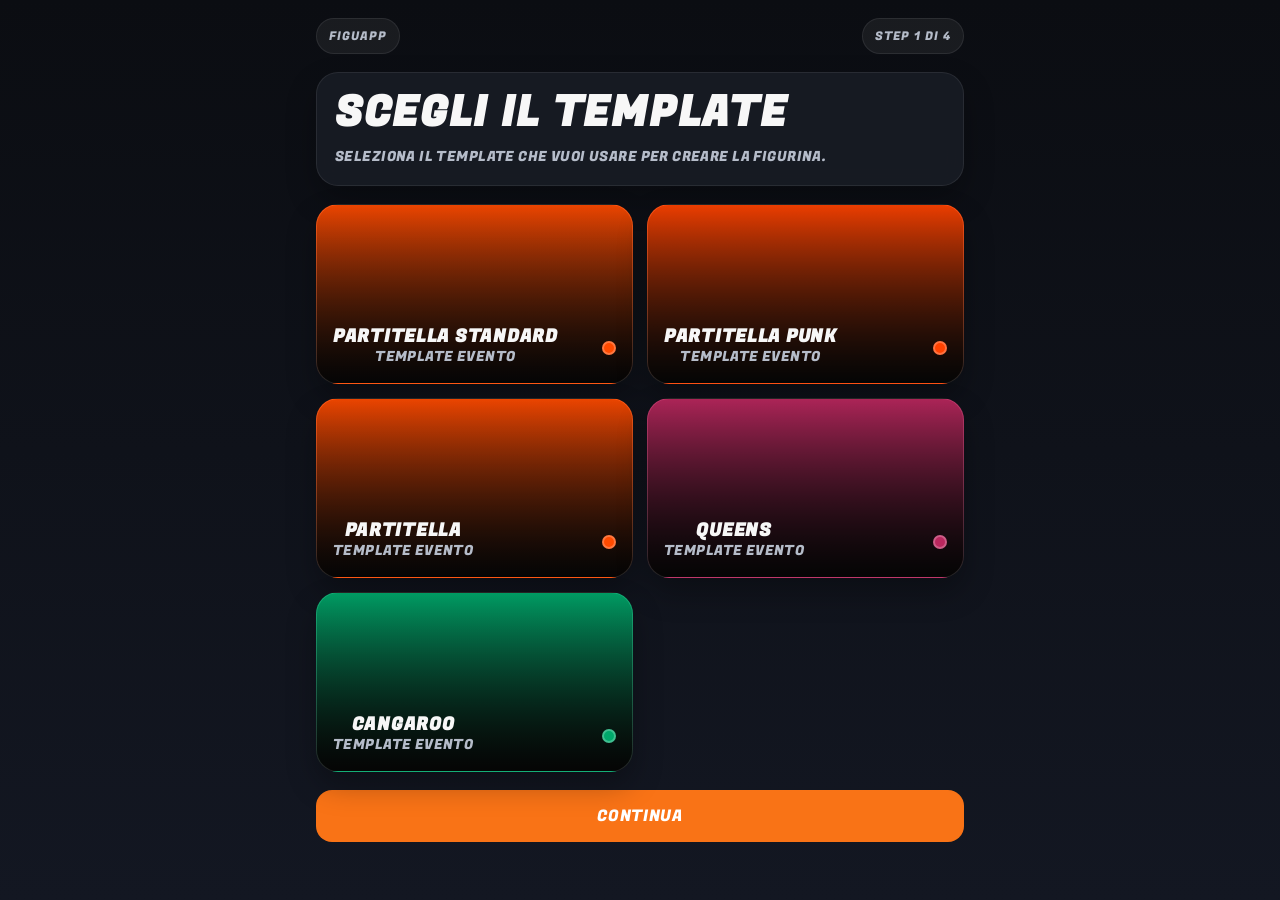
<file: index.html>
<!DOCTYPE html>
<html lang="it">
<head>
  <meta charset="UTF-8">
  <meta name="viewport" content="width=device-width, initial-scale=1, viewport-fit=cover">
  <title>Figuapp</title>
  <link rel="stylesheet" href="./styles/fugaz.css">
</head>
<body>
  <main id="app">
    <div class="app-shell">
      <div class="topbar">
        <div class="badge">FIGUAPP</div>
        <div class="badge" id="stepBadge">STEP 1 DI 4</div>
      </div>

      <section class="screen" id="screen-template">
        <div class="card stack">
          <h1 class="hero-title">SCEGLI IL TEMPLATE</h1>
          <p>Seleziona il template che vuoi usare per creare la figurina.</p>
        </div>

        <div class="template-grid" id="templateGrid"></div>

        <div class="actions">
          <button class="primary" id="goToPlayer" disabled>CONTINUA</button>
        </div>
      </section>

      <section class="screen hidden" id="screen-player">
        <div class="card stack">
          <h2>PROFILO</h2>
          <p>Scegli un profilo esistente oppure inserisci cognome, nome e numero.</p>
        </div>

        <div class="card form-grid">
          <label class="label" for="playerSelect">PROFILI SALVATI</label>
          <select id="playerSelect">
            <option value="">SELEZIONA UN PROFILO</option>
          </select>
        </div>

        <div class="card form-grid">
          <label class="label" for="lastName">COGNOME</label>
          <input id="lastName" type="text" placeholder="COGNOME">

          <label class="label" for="firstName">NOME</label>
          <input id="firstName" type="text" placeholder="NOME">

          <label class="label" for="number">NUMERO</label>
          <input id="number" type="text" inputmode="numeric" placeholder="10" maxlength="3">
        </div>

        <div class="actions two">
          <button class="secondary" id="savePlayer">SALVA PROFILO</button>
          <button class="primary" id="goToPhoto">CONTINUA</button>
        </div>

        <div class="actions">
          <button class="ghost" data-back="template">INDIETRO</button>
        </div>
      </section>

      <section class="screen hidden" id="screen-photo">
        <div class="card stack">
          <h2>FOTO</h2>
          <p>Puoi scattare una foto, selezionarla dal rullino oppure scegliere un file.</p>
        </div>

        <div class="card photo-actions">
          <button class="secondary" id="cameraButton">SCATTA FOTO</button>
          <button class="secondary" id="galleryButton">RULLINO FOTO</button>
          <button class="secondary" id="fileButton">SCEGLI DA FILE</button>
          <input id="cameraInput" type="file" accept="image/*" capture="environment" class="hidden">
          <input id="galleryInput" type="file" accept="image/*" class="hidden">
          <input id="fileInput" type="file" accept="image/*" class="hidden">
        </div>

        <div class="card preview-shell">
          <h3>ANTEPRIMA FOTO</h3>
          <div class="preview-frame" id="photoPreviewFrame">
            <p class="note">NESSUNA FOTO SELEZIONATA</p>
          </div>
        </div>

        <div class="actions two">
          <button class="secondary" data-back="player">INDIETRO</button>
          <button class="primary" id="goToPreview" disabled>GENERA FIGURINA</button>
        </div>
      </section>

      <section class="screen hidden" id="screen-preview">
        <div class="card stack">
          <h2>FIGURINA</h2>
          <p>Qui vedrai la composizione finale con foto, template e dati del profilo.</p>
        </div>

        <div class="card preview-shell">
          <div class="preview-frame" id="finalPreviewFrame">
            <p class="note">ANTEPRIMA NON ANCORA GENERATA</p>
          </div>
        </div>

        <div class="actions two">
          <button class="secondary" id="saveToFiles">SALVA</button>
          <button class="primary" id="shareCard">CONDIVIDI</button>
        </div>

        <div class="actions">
          <button class="ghost" data-back="photo">INDIETRO</button>
        </div>
      </section>
    </div>
  </main>

  <canvas id="renderCanvas" width="1080" height="1520" hidden></canvas>

  <script>
    const state = {
      templates: [],
      players: [],
      selectedTemplate: null,
      selectedPlayer: null,
      photoFile: null,
      photoDataUrl: null,
      finalCardDataUrl: null
    };

    const screens = {
      template: document.getElementById('screen-template'),
      player: document.getElementById('screen-player'),
      photo: document.getElementById('screen-photo'),
      preview: document.getElementById('screen-preview')
    };

    const stepBadge = document.getElementById('stepBadge');
    const templateGrid = document.getElementById('templateGrid');
    const playerSelect = document.getElementById('playerSelect');
    const firstNameInput = document.getElementById('firstName');
    const lastNameInput = document.getElementById('lastName');
    const numberInput = document.getElementById('number');
    const photoPreviewFrame = document.getElementById('photoPreviewFrame');
    const finalPreviewFrame = document.getElementById('finalPreviewFrame');
    const goToPlayerButton = document.getElementById('goToPlayer');
    const goToPreviewButton = document.getElementById('goToPreview');
    const cameraInput = document.getElementById('cameraInput');
    const galleryInput = document.getElementById('galleryInput');
    const fileInput = document.getElementById('fileInput');
    const renderCanvas = document.getElementById('renderCanvas');
    const ctx = renderCanvas.getContext('2d');

    function showScreen(name) {
      const order = ['template', 'player', 'photo', 'preview'];
      Object.entries(screens).forEach(([key, screen]) => {
        screen.classList.toggle('hidden', key !== name);
      });
      stepBadge.textContent = `STEP ${order.indexOf(name) + 1} DI 4`;
    }

    async function loadTemplates() {
      const response = await fetch(`./templates/templates.json?v=${Date.now()}`);
      state.templates = await response.json();
      renderTemplates();
    }

    async function loadPlayers() {
      const response = await fetch('./players.json');
      state.players = await response.json();
      renderPlayers();
    }

    function renderTemplates() {
      templateGrid.innerHTML = '';
      state.templates.forEach((template) => {
        const button = document.createElement('button');
        button.type = 'button';
        button.className = 'template-card';
        button.style.background = `linear-gradient(180deg, ${template.dominantColor} 0%, #111 100%)`;
        button.innerHTML = `
          <div class="template-title">
            <div>
              <h3>${template.name}</h3>
              <p>TEMPLATE EVENTO</p>
            </div>
            <span class="color-dot" style="background:${template.dominantColor}"></span>
          </div>
        `;
        button.addEventListener('click', () => {
          state.selectedTemplate = template;
          goToPlayerButton.disabled = false;
          [...templateGrid.children].forEach((child) => {
            child.style.outline = 'none';
            child.style.transform = 'scale(1)';
          });
          button.style.outline = `3px solid ${template.dominantColor}`;
          button.style.outlineOffset = '2px';
          button.style.transform = 'scale(0.985)';
        });
        templateGrid.appendChild(button);
      });
    }

    function renderPlayers() {
      playerSelect.innerHTML = '<option value="">SELEZIONA UN PROFILO</option>';
      const sortedPlayers = [...state.players].sort((a, b) => {
        const lastNameCompare = (a.lastName || '').localeCompare(b.lastName || '', 'it', { sensitivity: 'base' });
        if (lastNameCompare !== 0) return lastNameCompare;
        return (a.firstName || '').localeCompare(b.firstName || '', 'it', { sensitivity: 'base' });
      });
      sortedPlayers.forEach((player) => {
        const option = document.createElement('option');
        option.value = player.id;
        option.textContent = `${player.lastName} ${player.firstName} #${player.number}`;
        playerSelect.appendChild(option);
      });
    }

    function fillPlayerForm(player) {
      firstNameInput.value = player.firstName || '';
      lastNameInput.value = player.lastName || '';
      numberInput.value = player.number || '';
    }

    function readFile(file) {
      return new Promise((resolve, reject) => {
        const reader = new FileReader();
        reader.onload = () => resolve(reader.result);
        reader.onerror = reject;
        reader.readAsDataURL(file);
      });
    }

    function loadImage(src) {
      return new Promise((resolve, reject) => {
        const image = new Image();
        image.onload = () => resolve(image);
        image.onerror = reject;
        image.src = src;
      });
    }

    function fitImageCover(image, width, height) {
      const scale = Math.max(width / image.width, height / image.height);
      const drawWidth = image.width * scale;
      const drawHeight = image.height * scale;
      const x = (width - drawWidth) / 2;
      const y = (height - drawHeight) / 2;
      return { x, y, drawWidth, drawHeight };
    }

    async function handlePhotoSelection(file) {
      if (!file) return;
      state.photoFile = file;
      state.photoDataUrl = await readFile(file);
      photoPreviewFrame.innerHTML = `<img src="${state.photoDataUrl}" alt="ANTEPRIMA FOTO">`;
      goToPreviewButton.disabled = false;
    }

    function triggerFileInput(input) {
      if (typeof input.showPicker === 'function') {
        input.showPicker().catch(() => input.click());
      } else {
        input.click();
      }
    }

    function normalizeTap(button, handler) {
      button.addEventListener('click', handler);
      button.addEventListener('touchend', (event) => {
        event.preventDefault();
        handler();
      }, { passive: false });
    }

    function savePlayerProfile() {
      const firstName = firstNameInput.value.trim().toUpperCase();
      const lastName = lastNameInput.value.trim().toUpperCase();
      const number = numberInput.value.trim().toUpperCase();
      const hasPlayerData = firstName || lastName || number;

      const duplicatePlayer = hasPlayerData ? state.players.find((player) =>
        (player.firstName || '').toUpperCase() === firstName &&
        (player.lastName || '').toUpperCase() === lastName &&
        String(player.number || '').toUpperCase() === number
      ) : null;

      if (duplicatePlayer) {
        playerSelect.value = duplicatePlayer.id;
        state.selectedPlayer = duplicatePlayer;
        fillPlayerForm(duplicatePlayer);
        alert('PROFILO GIÀ PRESENTE.');
        return;
      }

      if (!hasPlayerData) {
        state.selectedPlayer = null;
        playerSelect.value = '';
        return;
      }

      const newPlayer = {
        id: `player-${Date.now()}`,
        firstName,
        lastName,
        number
      };

      state.players.push(newPlayer);
      renderPlayers();
      playerSelect.value = newPlayer.id;
      state.selectedPlayer = newPlayer;
    }

    async function renderFinalCard() {
      if (!state.selectedTemplate || !state.selectedPlayer || !state.photoDataUrl) return;

      const [photoImage, templateImage] = await Promise.all([
        loadImage(state.photoDataUrl),
        loadImage(state.selectedTemplate.image)
      ]);

      ctx.clearRect(0, 0, renderCanvas.width, renderCanvas.height);
      ctx.fillStyle = '#ffffff';
      ctx.fillRect(0, 0, renderCanvas.width, renderCanvas.height);

      const fit = fitImageCover(photoImage, renderCanvas.width, renderCanvas.height);
      ctx.drawImage(photoImage, fit.x, fit.y, fit.drawWidth, fit.drawHeight);
      ctx.drawImage(templateImage, 0, 0, renderCanvas.width, renderCanvas.height);

      // Integrazione del secondaryColor
      const dominantColor = state.selectedTemplate.dominantColor || '#F97316';
      const secondaryColor = state.selectedTemplate.secondaryColor || '#000000';
      
      const firstName = state.selectedPlayer.firstName || '';
      const lastName = state.selectedPlayer.lastName || '';
      const number = state.selectedPlayer.number || '';
      const numberMarginLeft = 80;
      const rightTextMargin = 60;

      ctx.textBaseline = 'top';
      ctx.textAlign = 'left';
      ctx.font = '180px "Fugaz One", sans-serif';
      ctx.lineWidth = 6;
      ctx.strokeStyle = 'rgba(0,0,0,0.42)';
      ctx.strokeText(number, numberMarginLeft + 2, 60);
      ctx.fillStyle = dominantColor;
      ctx.fillText(number, numberMarginLeft, 60);

      ctx.textAlign = 'right';
      ctx.textBaseline = 'alphabetic';

      ctx.fillStyle = dominantColor;
      ctx.font = '68px "Fugaz One", sans-serif';
      ctx.lineWidth = 6;
      ctx.strokeStyle = 'rgba(0,0,0,0.42)';
      ctx.strokeText(firstName, renderCanvas.width - rightTextMargin + 2, renderCanvas.height - 160);
      ctx.fillText(firstName, renderCanvas.width - rightTextMargin, renderCanvas.height - 160);

      // Utilizzo del secondaryColor per il cognome
      ctx.fillStyle = secondaryColor;
      ctx.font = '108px "Fugaz One", sans-serif';
      ctx.lineWidth = 6;
      ctx.strokeStyle = 'rgba(0,0,0,0.42)';
      ctx.strokeText(lastName, renderCanvas.width - rightTextMargin + 2, renderCanvas.height - 60);
      ctx.fillText(lastName, renderCanvas.width - rightTextMargin, renderCanvas.height - 60);

      state.finalCardDataUrl = renderCanvas.toDataURL('image/png');
      finalPreviewFrame.innerHTML = `<img src="${state.finalCardDataUrl}" alt="FIGURINA FINALE">`;
    }

    async function getCardFile() {
      if (!state.finalCardDataUrl) return null;
      const response = await fetch(state.finalCardDataUrl);
      const blob = await response.blob();
      return new File(
        [blob],
        `${(state.selectedPlayer?.firstName || 'figurina').toLowerCase()}-${(state.selectedPlayer?.lastName || 'player').toLowerCase()}.png`,
        { type: 'image/png' }
      );
    }

    async function downloadCard() {
      const file = await getCardFile();
      if (!file) return;
      const link = document.createElement('a');
      link.href = URL.createObjectURL(file);
      link.download = file.name;
      link.click();
      setTimeout(() => URL.revokeObjectURL(link.href), 1000);
    }

    async function saveCard() {
      const file = await getCardFile();
      if (!file) return;

      if (navigator.share && navigator.canShare && navigator.canShare({ files: [file] })) {
        await navigator.share({
          title: 'SALVA FIGURINA',
          text: 'Salva la figurina nel rullino o nei file.',
          files: [file]
        });
        return;
      }

      await downloadCard();
    }

    async function shareCard() {
      const file = await getCardFile();
      if (!file) return;

      if (navigator.share && navigator.canShare && navigator.canShare({ files: [file] })) {
        await navigator.share({
          title: 'FIGURINA',
          text: 'Condividi o salva la figurina.',
          files: [file]
        });
      } else {
        await downloadCard();
      }
    }

    document.getElementById('goToPlayer').addEventListener('click', () => showScreen('player'));

    document.getElementById('goToPhoto').addEventListener('click', () => {
      const firstName = firstNameInput.value.trim().toUpperCase();
      const lastName = lastNameInput.value.trim().toUpperCase();
      const number = numberInput.value.trim().toUpperCase();

      state.selectedPlayer = {
        firstName,
        lastName,
        number
      };
      showScreen('photo');
    });

    document.getElementById('goToPreview').addEventListener('click', async () => {
      try {
        await renderFinalCard();
        showScreen('preview');
      } catch (error) {
        console.error(error);
        alert('IMPOSSIBILE GENERARE LA FIGURINA. CONTROLLA TEMPLATE E FOTO.');
      }
    });

    document.getElementById('savePlayer').addEventListener('click', savePlayerProfile);

    playerSelect.addEventListener('change', (event) => {
      const selectedId = String(event.target.value);
      const player = state.players.find((item) => String(item.id) === selectedId);
      if (!player) return;
      state.selectedPlayer = player;
      fillPlayerForm(player);
    });

    [firstNameInput, lastNameInput, numberInput].forEach((input) => {
      input.addEventListener('input', () => {
        input.value = input.value.toUpperCase();
      });
    });

    normalizeTap(document.getElementById('cameraButton'), () => triggerFileInput(cameraInput));
    normalizeTap(document.getElementById('galleryButton'), () => triggerFileInput(galleryInput));
    normalizeTap(document.getElementById('fileButton'), () => triggerFileInput(fileInput));

    cameraInput.addEventListener('change', (event) => handlePhotoSelection(event.target.files[0]));
    galleryInput.addEventListener('change', (event) => handlePhotoSelection(event.target.files[0]));
    fileInput.addEventListener('change', (event) => handlePhotoSelection(event.target.files[0]));

    document.querySelectorAll('[data-back]').forEach((button) => {
      button.addEventListener('click', () => showScreen(button.dataset.back));
    });

    document.getElementById('saveToFiles').addEventListener('click', saveCard);
    document.getElementById('shareCard').addEventListener('click', shareCard);

    Promise.all([loadTemplates(), loadPlayers()]).catch((error) => {
      console.error(error);
      alert('ERRORE NEL CARICAMENTO DEI FILE JSON.');
    });
  </script>
</body>
</html>
</file>
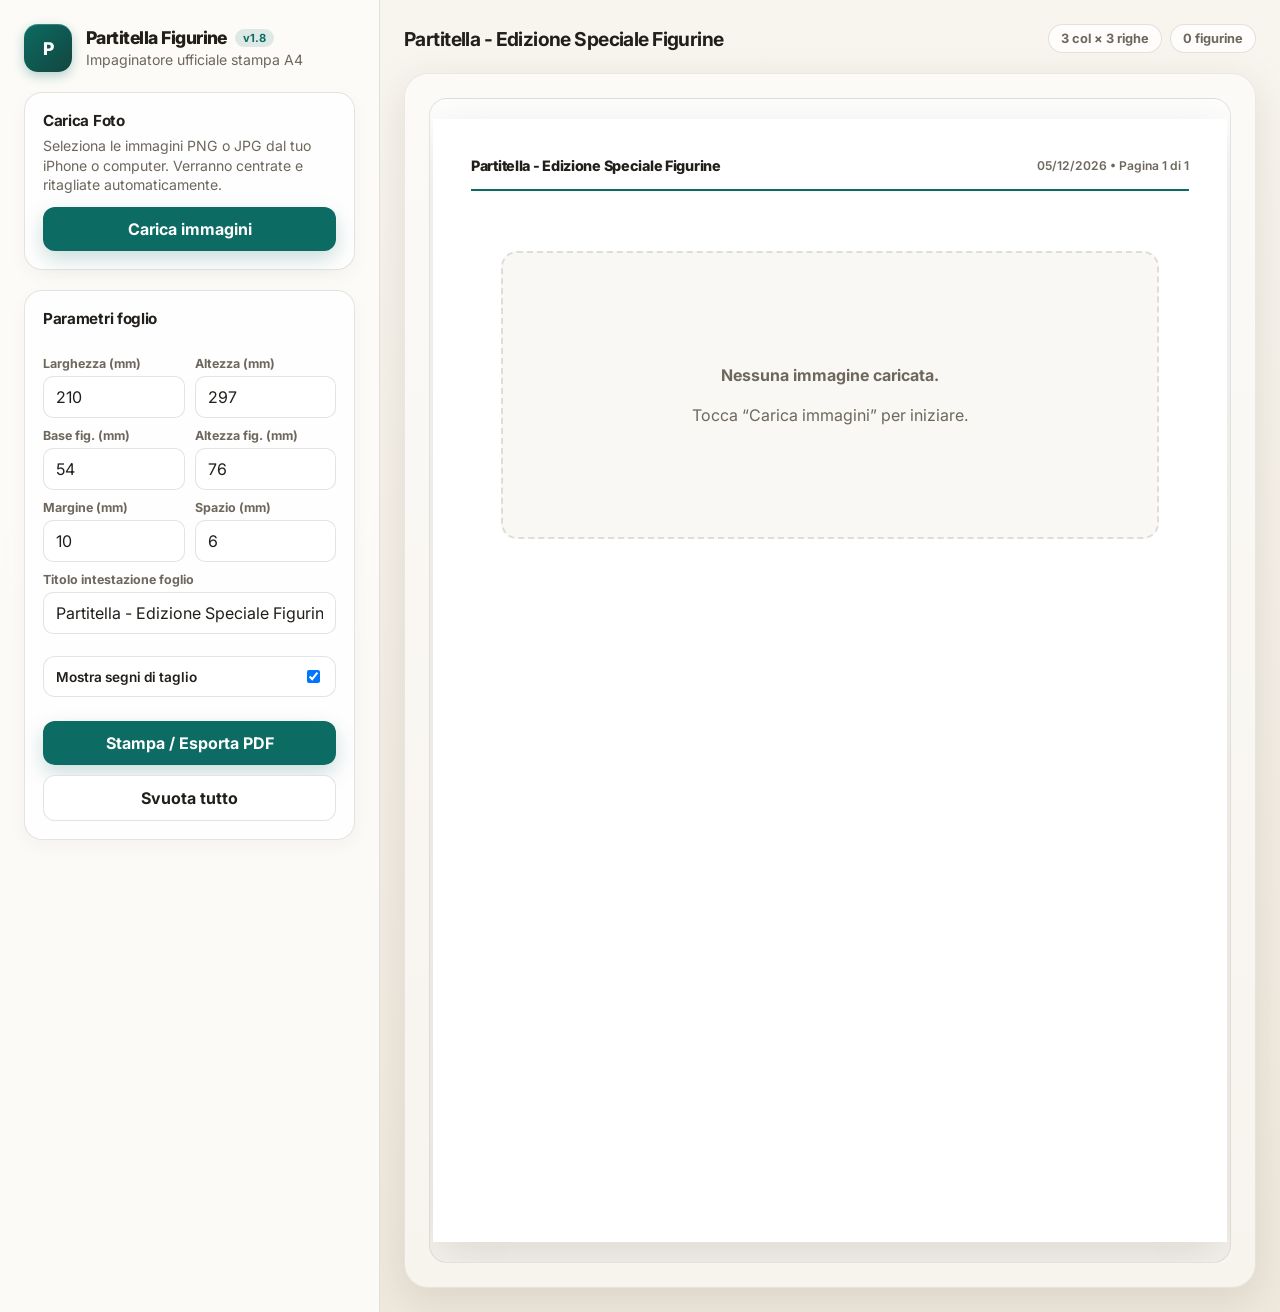
<file: figuprint.html>
<!DOCTYPE html>
<html lang="it" data-theme="light">
<head>
  <meta charset="UTF-8" />
  <meta name="viewport" content="width=device-width, initial-scale=1.0, maximum-scale=1.0, user-scalable=no" />
  <title>Impaginatore Figurine Partitella v1.8</title>
  <link rel="preconnect" href="https://fonts.googleapis.com">
  <link rel="preconnect" href="https://fonts.gstatic.com" crossorigin>
  <link href="https://fonts.googleapis.com/css2?family=Inter:wght@400;500;600;700;800&display=swap" rel="stylesheet">
  <style>
    :root {
      --bg: #f4f1ea;
      --surface: #fcfbf8;
      --panel: #ffffff;
      --text: #221f1a;
      --muted: #6d675d;
      --line: rgba(34,31,26,0.12);
      --accent: #0c6b63;
      --accent-hover: #09524c;
      --shadow: 0 12px 40px rgba(37, 27, 15, 0.10);
      --radius: 18px;
      --page-w-mm: 210;
      --page-h-mm: 297;
      --card-w-mm: 54;
      --card-h-mm: 76;
      --margin-mm: 10;
      --gap-mm: 6;
      --cut-color: rgba(0,0,0,0.35);
      --cut-length-mm: 4;
      --cut-offset-mm: 2;
    }

    * { box-sizing: border-box; }
    html, body { 
      margin: 0; 
      padding: 0; 
      -webkit-text-size-adjust: 100%;
    }

    body {
      font-family: 'Inter', sans-serif;
      background: linear-gradient(180deg, #f8f5ef 0%, #efe8dc 100%);
      color: var(--text);
      min-height: 100vh;
    }

    .app {
      display: grid;
      grid-template-columns: 380px minmax(0, 1fr);
      min-height: 100vh;
    }

    .sidebar {
      background: rgba(252, 251, 248, 0.94);
      backdrop-filter: blur(16px);
      border-right: 1px solid var(--line);
      padding: 24px;
      display: flex;
      flex-direction: column;
      gap: 20px;
      overflow: auto;
    }

    .brand {
      display: flex;
      align-items: center;
      gap: 14px;
    }

    /* Logo Partitella integrato */
    .brand-logo {
      width: 48px;
      height: 48px;
      border-radius: 14px;
      background: linear-gradient(135deg, #0c6b63, #12463f);
      display: grid;
      place-items: center;
      color: white;
      box-shadow: inset 0 1px 0 rgba(255,255,255,0.2), 0 4px 12px rgba(12,107,99,0.3);
      flex: 0 0 auto;
      font-weight: 800;
      font-size: 1.1rem;
      letter-spacing: -0.02em;
    }

    .brand-title-row {
      display: flex;
      align-items: center;
      gap: 8px;
    }

    .brand-text h1 {
      font-size: 1.1rem;
      line-height: 1.1;
      margin: 0;
      font-weight: 800;
      letter-spacing: -0.03em;
    }

    .version-tag {
      font-size: 0.7rem;
      font-weight: 700;
      background: rgba(12,107,99,0.12);
      color: var(--accent);
      padding: 2px 8px;
      border-radius: 999px;
    }

    .brand-text p {
      margin: 4px 0 0;
      color: var(--muted);
      font-size: 0.88rem;
    }

    .card {
      background: rgba(255,255,255,0.85);
      border: 1px solid var(--line);
      box-shadow: 0 6px 18px rgba(52, 40, 25, 0.04);
      border-radius: var(--radius);
      padding: 18px;
    }

    .card h2 {
      margin: 0 0 6px;
      font-size: 0.95rem;
      font-weight: 700;
      letter-spacing: -0.02em;
    }

    .card p {
      margin: 0;
      color: var(--muted);
      font-size: 0.88rem;
      line-height: 1.4;
    }

    .controls {
      display: grid;
      gap: 12px;
    }

    .field-grid {
      display: grid;
      grid-template-columns: 1fr 1fr;
      gap: 10px;
      margin-top: 10px;
    }

    .field {
      display: grid;
      gap: 5px;
    }

    .field.full { grid-column: 1 / -1; }

    label {
      font-size: 0.78rem;
      font-weight: 700;
      color: var(--muted);
    }

    input[type="number"], input[type="text"] {
      width: 100%;
      border: 1px solid var(--line);
      background: #fff;
      border-radius: 10px;
      padding: 10px 12px;
      font: inherit;
      color: var(--text);
      outline: none;
    }

    input:focus {
      border-color: rgba(12,107,99,0.5);
      box-shadow: 0 0 0 3px rgba(12,107,99,0.08);
    }

    .toggle {
      display: flex;
      align-items: center;
      justify-content: space-between;
      gap: 12px;
      padding: 10px 12px;
      border: 1px solid var(--line);
      border-radius: 12px;
      background: var(--panel);
      margin-top: 10px;
    }

    .toggle label {
      font-size: 0.85rem;
      color: var(--text);
      font-weight: 600;
    }

    .actions {
      display: grid;
      grid-template-columns: 1fr;
      gap: 10px;
      margin-top: 12px;
    }

    button {
      appearance: none;
      border: 0;
      border-radius: 12px;
      padding: 12px 16px;
      font: inherit;
      font-weight: 700;
      cursor: pointer;
      transition: transform 150ms ease, background 150ms ease;
    }

    button:hover { transform: translateY(-1px); }
    button:active { transform: translateY(0); }

    .btn-primary {
      background: var(--accent);
      color: #fff;
      box-shadow: 0 8px 20px rgba(12,107,99,0.22);
    }
    .btn-primary:hover { background: var(--accent-hover); }

    .btn-secondary {
      background: #fff;
      color: var(--text);
      border: 1px solid var(--line);
    }

    .main {
      padding: 24px;
      overflow: auto;
    }

    .topbar {
      display: flex;
      align-items: center;
      justify-content: space-between;
      gap: 16px;
      margin-bottom: 20px;
      flex-wrap: wrap;
    }

    .topbar h2 {
      margin: 0;
      font-size: 1.2rem;
      letter-spacing: -0.03em;
    }

    .badge-row {
      display: flex;
      gap: 8px;
      flex-wrap: wrap;
    }

    .badge {
      padding: 6px 12px;
      border-radius: 999px;
      background: rgba(255,255,255,0.8);
      border: 1px solid var(--line);
      color: var(--muted);
      font-size: 0.8rem;
      font-weight: 700;
    }

    .workspace {
      background: rgba(255,255,255,0.5);
      border: 1px solid rgba(34,31,26,0.08);
      border-radius: 24px;
      padding: 24px;
      box-shadow: var(--shadow);
      display: flex;
      flex-direction: column;
      gap: 24px;
    }

    .page-shell {
      overflow: auto;
      border-radius: 18px;
      background: linear-gradient(180deg, rgba(255,255,255,0.8), rgba(247,244,238,0.8));
      border: 1px solid var(--line);
      padding: 20px;
      display: flex;
      flex-direction: column;
      gap: 30px;
      align-items: center;
    }

    /* Foglio A4 reale */
    .print-page {
      width: calc(var(--page-w-mm) * 1mm);
      min-width: calc(var(--page-w-mm) * 1mm);
      height: calc(var(--page-h-mm) * 1mm);
      min-height: calc(var(--page-h-mm) * 1mm);
      background: #fff;
      position: relative;
      box-shadow: 0 16px 48px rgba(26,20,12,0.12);
      padding: calc(var(--margin-mm) * 1mm);
      display: flex;
      flex-direction: column;
      justify-content: space-between;
    }

    /* Intestazione accattivante su ogni pagina */
    .page-header {
      display: flex;
      justify-content: space-between;
      align-items: center;
      border-bottom: 2px solid var(--accent);
      padding-bottom: 4mm;
      margin-bottom: 4mm;
      font-size: 3.2mm;
      color: var(--muted);
      font-weight: 600;
    }

    .page-header-title {
      font-weight: 800;
      color: var(--text);
      font-size: 3.8mm;
      letter-spacing: -0.02em;
    }

    .sheet-grid {
      display: grid;
      grid-template-columns: repeat(var(--dynamic-cols, 3), calc(var(--card-w-mm) * 1mm));
      grid-template-rows: repeat(var(--dynamic-rows, 3), calc(var(--card-h-mm) * 1mm));
      gap: calc(var(--gap-mm) * 1mm);
      justify-content: center;
      align-content: center;
      flex: 1;
    }

    .print-card-wrap {
      width: calc(var(--card-w-mm) * 1mm);
      height: calc(var(--card-h-mm) * 1mm);
      position: relative;
    }

    /* Segni di taglio geometrici */
    .cut-mark {
      position: absolute;
      background: var(--cut-color);
      pointer-events: none;
      display: none;
    }
    .show-cuts .cut-mark { display: block; }

    .cut-h { width: calc(var(--cut-length-mm) * 1mm); height: 0.2mm; }
    .cut-v { width: 0.2mm; height: calc(var(--cut-length-mm) * 1mm); }

    .cut-top-left-h { left: calc(var(--cut-offset-mm) * -1mm - var(--cut-length-mm) * 1mm); top: calc(var(--cut-offset-mm) * -1mm); }
    .cut-top-left-v { left: calc(var(--cut-offset-mm) * -1mm); top: calc(var(--cut-offset-mm) * -1mm - var(--cut-length-mm) * 1mm); }
    .cut-top-right-h { right: calc(var(--cut-offset-mm) * -1mm - var(--cut-length-mm) * 1mm); top: calc(var(--cut-offset-mm) * -1mm); }
    .cut-top-right-v { right: calc(var(--cut-offset-mm) * -1mm); top: calc(var(--cut-offset-mm) * -1mm - var(--cut-length-mm) * 1mm); }
    .cut-bottom-left-h { left: calc(var(--cut-offset-mm) * -1mm - var(--cut-length-mm) * 1mm); bottom: calc(var(--cut-offset-mm) * -1mm); }
    .cut-bottom-left-v { left: calc(var(--cut-offset-mm) * -1mm); bottom: calc(var(--cut-offset-mm) * -1mm - var(--cut-length-mm) * 1mm); }
    .cut-bottom-right-h { right: calc(var(--cut-offset-mm) * -1mm - var(--cut-length-mm) * 1mm); bottom: calc(var(--cut-offset-mm) * -1mm); }
    .cut-bottom-right-v { right: calc(var(--cut-offset-mm) * -1mm); bottom: calc(var(--cut-offset-mm) * -1mm - var(--cut-length-mm) * 1mm); }

    .print-card {
      width: 100%;
      height: 100%;
      overflow: hidden;
      position: relative;
      border-radius: 4px;
      box-shadow: 0 2px 8px rgba(0,0,0,0.08);
      background: #fff;
    }

    .card-art {
      width: 100%;
      height: 100%;
      position: relative;
      display: grid;
      place-items: center;
    }

    .card-art img {
      width: 100%;
      height: 100%;
      object-fit: cover;
      display: none;
    }
    .card-art.has-image img { display: block; }

    .card-placeholder {
      position: absolute;
      inset: 0;
      display: grid;
      place-items: center;
      padding: 6mm;
      color: rgba(34,31,26,0.4);
      text-align: center;
      font-weight: 700;
      font-size: 3.5mm;
      background: #f7f4ee;
    }
    .card-art.has-image .card-placeholder { display: none; }

    .empty-state {
      grid-column: 1 / -1;
      border: 2px dashed var(--line);
      border-radius: 16px;
      padding: 30px;
      text-align: center;
      color: var(--muted);
      background: #faf8f5;
      display: grid;
      place-content: center;
      height: 100%;
    }

    .hidden-input { display: none; }

    @media (max-width: 1080px) {
      .app { grid-template-columns: 1fr; }
      .sidebar { border-right: 0; border-bottom: 1px solid var(--line); }
      .main { padding: 16px; }
      .print-page {
        transform: scale(0.68);
        transform-origin: top center;
        margin-bottom: -90px;
      }
    }
  </style>
</head>
<body>
  <div class="app">
    <aside class="sidebar">
      <div class="brand">
        <div class="brand-logo">P</div>
        <div class="brand-text">
          <div class="brand-title-row">
            <h1>Partitella Figurine</h1>
            <span class="version-tag">v1.8</span>
          </div>
          <p>Impaginatore ufficiale stampa A4</p>
        </div>
      </div>

      <section class="card">
        <h2>Carica Foto</h2>
        <p>Seleziona le immagini PNG o JPG dal tuo iPhone o computer. Verranno centrate e ritagliate automaticamente.</p>
        <div class="actions">
          <button class="btn-primary" id="loadImagesBtn">Carica immagini</button>
        </div>
        <input class="hidden-input" id="fileInput" type="file" accept="image/png,image/jpeg,image/webp" multiple>
      </section>

      <section class="card controls">
        <h2>Parametri foglio</h2>
        <div class="field-grid">
          <div class="field">
            <label for="pageWidth">Larghezza (mm)</label>
            <input id="pageWidth" type="number" value="210">
          </div>
          <div class="field">
            <label for="pageHeight">Altezza (mm)</label>
            <input id="pageHeight" type="number" value="297">
          </div>
          <div class="field">
            <label for="cardWidth">Base fig. (mm)</label>
            <input id="cardWidth" type="number" step="0.5" value="54">
          </div>
          <div class="field">
            <label for="cardHeight">Altezza fig. (mm)</label>
            <input id="cardHeight" type="number" step="0.5" value="76">
          </div>
          <div class="field">
            <label for="margin">Margine (mm)</label>
            <input id="margin" type="number" step="0.5" value="10">
          </div>
          <div class="field">
            <label for="gap">Spazio (mm)</label>
            <input id="gap" type="number" step="0.5" value="6">
          </div>
          <div class="field full">
            <label for="sheetTitle">Titolo intestazione foglio</label>
            <input id="sheetTitle" type="text" value="Partitella - Edizione Speciale Figurine">
          </div>
        </div>

        <div class="toggle">
          <label for="showCuts">Mostra segni di taglio</label>
          <input id="showCuts" type="checkbox" checked>
        </div>

        <div class="actions">
          <button class="btn-primary" id="printBtn">Stampa / Esporta PDF</button>
          <button class="btn-secondary" id="clearBtn">Svuota tutto</button>
        </div>
      </section>
    </aside>

    <main class="main">
      <div class="topbar">
        <div>
          <h2 id="sheetTitleView">Partitella - Edizione Speciale Figurine</h2>
        </div>
        <div class="badge-row">
          <span class="badge" id="layoutBadge">0 colonne × 0 righe</span>
          <span class="badge" id="sheetStats">0 figurine</span>
        </div>
      </div>

      <div class="workspace">
        <div class="page-shell" id="pageShell"></div>
      </div>
    </main>
  </div>

  <template id="cardTemplate">
    <article class="print-card-wrap">
      <span class="cut-mark cut-h cut-top-left-h"></span>
      <span class="cut-mark cut-v cut-top-left-v"></span>
      <span class="cut-mark cut-h cut-top-right-h"></span>
      <span class="cut-mark cut-v cut-top-right-v"></span>
      <span class="cut-mark cut-h cut-bottom-left-h"></span>
      <span class="cut-mark cut-v cut-bottom-left-v"></span>
      <span class="cut-mark cut-h cut-bottom-right-h"></span>
      <span class="cut-mark cut-v cut-bottom-right-v"></span>
      <div class="print-card">
        <div class="card-art">
          <img alt="Figurina" loading="lazy" decoding="async">
          <div class="card-placeholder">Carica foto</div>
        </div>
      </div>
    </article>
  </template>

  <script>
    const fileInput = document.getElementById('fileInput');
    const loadImagesBtn = document.getElementById('loadImagesBtn');
    const printBtn = document.getElementById('printBtn');
    const clearBtn = document.getElementById('clearBtn');
    const pageShell = document.getElementById('pageShell');
    const template = document.getElementById('cardTemplate');
    const sheetStats = document.getElementById('sheetStats');
    const layoutBadge = document.getElementById('layoutBadge');
    const sheetTitleView = document.getElementById('sheetTitleView');

    const inputs = {
      pageWidth: document.getElementById('pageWidth'),
      pageHeight: document.getElementById('pageHeight'),
      cardWidth: document.getElementById('cardWidth'),
      cardHeight: document.getElementById('cardHeight'),
      margin: document.getElementById('margin'),
      gap: document.getElementById('gap'),
      showCuts: document.getElementById('showCuts'),
      sheetTitle: document.getElementById('sheetTitle')
    };

    let figures = [];

    function getGridDimensions() {
      const pageWidth = Number(inputs.pageWidth.value) || 210;
      const pageHeight = Number(inputs.pageHeight.value) || 297;
      const cardWidth = Number(inputs.cardWidth.value) || 54;
      const cardHeight = Number(inputs.cardHeight.value) || 76;
      const margin = Number(inputs.margin.value) || 10;
      const gap = Number(inputs.gap.value) || 6;

      const usableWidth = pageWidth - (margin * 2);
      const usableHeight = pageHeight - (margin * 2) - 15; // Riserva spazio per l'intestazione
      
      const cols = Math.max(1, Math.floor((usableWidth + gap) / (cardWidth + gap)));
      const rows = Math.max(1, Math.floor((usableHeight + gap) / (cardHeight + gap)));

      return { pageWidth, pageHeight, cardWidth, cardHeight, margin, gap, cols, rows };
    }

    function updateVars() {
      const dims = getGridDimensions();
      document.documentElement.style.setProperty('--page-w-mm', dims.pageWidth);
      document.documentElement.style.setProperty('--page-h-mm', dims.pageHeight);
      document.documentElement.style.setProperty('--card-w-mm', dims.cardWidth);
      document.documentElement.style.setProperty('--card-h-mm', dims.cardHeight);
      document.documentElement.style.setProperty('--margin-mm', dims.margin);
      document.documentElement.style.setProperty('--gap-mm', dims.gap);
      document.documentElement.style.setProperty('--dynamic-cols', dims.cols);
      document.documentElement.style.setProperty('--dynamic-rows', dims.rows);

      sheetTitleView.textContent = inputs.sheetTitle.value.trim() || 'Partitella Figurine';
      updateLayoutStats(dims);
    }

    function updateLayoutStats(dims) {
      const perPage = dims.cols * dims.rows;
      layoutBadge.textContent = `${dims.cols} col × ${dims.rows} righe`;
      sheetStats.textContent = `${figures.length} figurine`;
    }

    function processImageWithCenterCrop(file) {
      return new Promise((resolve) => {
        const reader = new FileReader();
        reader.onload = (e) => {
          const img = new Image();
          img.onload = () => {
            const canvas = document.createElement('canvas');
            const ctx = canvas.getContext('2d');
            const cardW = Number(inputs.cardWidth.value) || 54;
            const cardH = Number(inputs.cardHeight.value) || 76;
            const scale = 10;
            const targetW = cardW * scale;
            const targetH = cardH * scale;

            canvas.width = targetW;
            canvas.height = targetH;

            const imgRatio = img.naturalWidth / img.naturalHeight;
            const targetRatio = targetW / targetH;
            let sWidth = img.naturalWidth, sHeight = img.naturalHeight, sX = 0, sY = 0;

            if (imgRatio > targetRatio) {
              sWidth = img.naturalHeight * targetRatio;
              sX = (img.naturalWidth - sWidth) / 2;
            } else {
              sHeight = img.naturalWidth / targetRatio;
              sY = (img.naturalHeight - sHeight) / 2;
            }

            ctx.drawImage(img, sX, sY, sWidth, sHeight, 0, 0, targetW, targetH);
            resolve({ src: canvas.toDataURL('image/jpeg', 0.92) });
          };
          img.src = e.target.result;
        };
        reader.readAsDataURL(file);
      });
    }

    function renderFigures() {
      pageShell.innerHTML = '';
      const dims = getGridDimensions();
      const perPage = dims.cols * dims.rows;
      const showCuts = inputs.showCuts.checked;
      const totalPages = Math.ceil(figures.length / perPage) || 1;
      const currentDate = new Date().toLocaleDateString('it-IT');
      const sheetTitle = inputs.sheetTitle.value.trim() || 'Partitella Figurine';

      if (!figures.length) {
        const page = document.createElement('div');
        page.className = `print-page ${showCuts ? 'show-cuts' : ''}`;
        
        // Header pagina
        const header = document.createElement('div');
        header.className = 'page-header';
        header.innerHTML = `<span class="page-header-title">${sheetTitle}</span><span>${currentDate} • Pagina 1 di 1</span>`;
        page.appendChild(header);

        const grid = document.createElement('div');
        grid.className = 'sheet-grid';
        const empty = document.createElement('div');
        empty.className = 'empty-state';
        empty.innerHTML = '<strong>Nessuna immagine caricata.</strong><br>Tocca “Carica immagini” per iniziare.';
        grid.appendChild(empty);
        page.appendChild(grid);
        pageShell.appendChild(page);
        updateLayoutStats(dims);
        return;
      }

      for (let i = 0; i < figures.length; i += perPage) {
        const chunk = figures.slice(i, i + perPage);
        const pageNum = Math.floor(i / perPage) + 1;

        const page = document.createElement('div');
        page.className = `print-page ${showCuts ? 'show-cuts' : ''}`;

        // Header dinamico con data e numero pagina
        const header = document.createElement('div');
        header.className = 'page-header';
        header.innerHTML = `<span class="page-header-title">${sheetTitle}</span><span>${currentDate} • Pagina ${pageNum} di ${totalPages}</span>`;
        page.appendChild(header);

        const grid = document.createElement('div');
        grid.className = 'sheet-grid';

        chunk.forEach((figure, index) => {
          const node = template.content.firstElementChild.cloneNode(true);
          const art = node.querySelector('.card-art');
          const img = node.querySelector('img');

          if (figure.src) {
            img.src = figure.src;
            art.classList.add('has-image');
          }
          grid.appendChild(node);
        });

        page.appendChild(grid);
        pageShell.appendChild(page);
      }

      updateLayoutStats(dims);
    }

    loadImagesBtn.addEventListener('click', () => {
      fileInput.value = '';
      fileInput.click();
    });

    fileInput.addEventListener('change', async (event) => {
      const files = Array.from(event.target.files || []);
      if (!files.length) return;

      const processedItems = [];
      for (const file of files) {
        const croppedItem = await processImageWithCenterCrop(file);
        processedItems.push(croppedItem);
      }

      figures = figures.concat(processedItems);
      renderFigures();
    });

    clearBtn.addEventListener('click', () => {
      figures = [];
      fileInput.value = '';
      renderFigures();
    });

    printBtn.addEventListener('click', () => {
      window.print();
    });

    Object.values(inputs).forEach((input) => {
      const eventName = input.type === 'checkbox' ? 'change' : 'input';
      input.addEventListener(eventName, () => {
        updateVars();
        renderFigures();
      });
    });

    updateVars();
    renderFigures();
  </script>
</body>
</html>
</file>
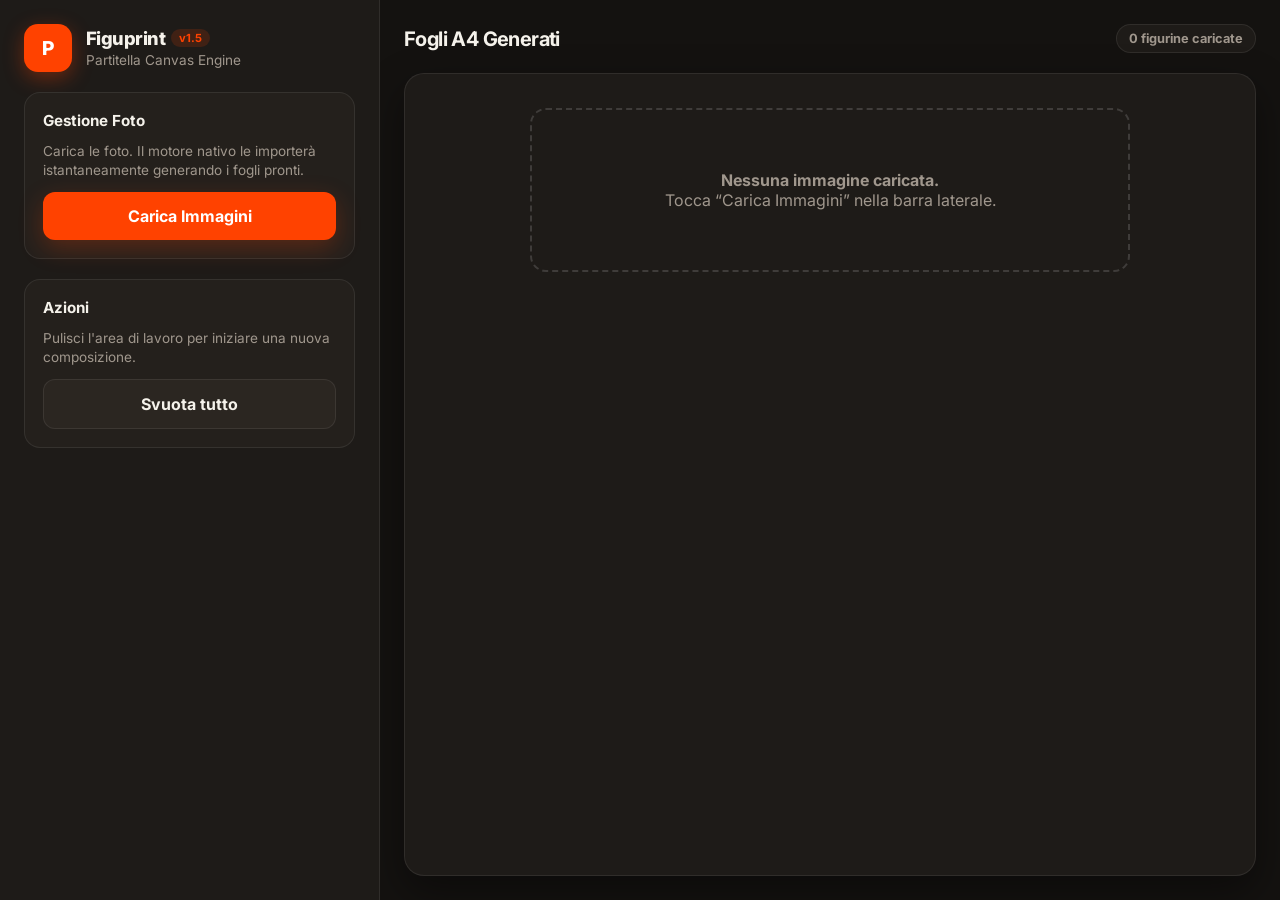
<file: figuprint15.html>
<!DOCTYPE html>
<html lang="it">
<head>
  <meta charset="UTF-8" />
  <meta name="viewport" content="width=device-width, initial-scale=1.0, maximum-scale=1.0, user-scalable=no" />
  <title>Figuprint v1.5 - Partitella Engine</title>
  <link rel="preconnect" href="https://fonts.googleapis.com">
  <link rel="preconnect" href="https://fonts.gstatic.com" crossorigin>
  <link href="https://fonts.googleapis.com/css2?family=Inter:wght@400;500;600;700;800&display=swap" rel="stylesheet">
  <style>
    :root {
      --bg: #141210;
      --surface: #1e1b18;
      --surface-light: #2b2621;
      --panel: #24201c;
      --text: #f5f2eb;
      --muted: #a0978d;
      --line: rgba(255,255,255,0.08);
      --accent: #ff4200;
      --accent-hover: #e03a00;
      --shadow: 0 16px 40px rgba(0, 0, 0, 0.4);
      --radius: 16px;
    }

    * { box-sizing: border-box; }
    html, body { 
      margin: 0; 
      padding: 0; 
      font-family: 'Inter', sans-serif;
      background: var(--bg);
      color: var(--text);
      min-height: 100vh;
      -webkit-text-size-adjust: 100%;
    }

    .app {
      display: grid;
      grid-template-columns: 380px minmax(0, 1fr);
      min-height: 100vh;
    }

    .sidebar {
      background: var(--surface);
      border-right: 1px solid var(--line);
      padding: 24px;
      display: flex;
      flex-direction: column;
      gap: 20px;
      overflow: auto;
    }

    .brand {
      display: flex;
      align-items: center;
      gap: 14px;
    }

    .brand-logo {
      width: 48px;
      height: 48px;
      border-radius: 14px;
      background: var(--accent);
      display: grid;
      place-items: center;
      color: white;
      font-weight: 800;
      font-size: 1.2rem;
      box-shadow: 0 6px 20px rgba(255, 66, 0, 0.35);
      flex: 0 0 auto;
    }

    .brand-text h1 {
      font-size: 1.15rem;
      line-height: 1.1;
      margin: 0;
      font-weight: 800;
      letter-spacing: -0.03em;
    }

    .version-tag {
      font-size: 0.7rem;
      font-weight: 700;
      background: rgba(255, 66, 0, 0.15);
      color: var(--accent);
      padding: 2px 8px;
      border-radius: 999px;
      margin-left: 6px;
    }

    .brand-text p {
      margin: 4px 0 0;
      color: var(--muted);
      font-size: 0.85rem;
    }

    .card {
      background: var(--panel);
      border: 1px solid var(--line);
      border-radius: var(--radius);
      padding: 18px;
      display: grid;
      gap: 12px;
    }

    .card h2 {
      margin: 0;
      font-size: 0.95rem;
      font-weight: 700;
    }

    .card p {
      margin: 0;
      color: var(--muted);
      font-size: 0.85rem;
      line-height: 1.4;
    }

    .actions {
      display: grid;
      gap: 10px;
    }

    button {
      appearance: none;
      border: 0;
      border-radius: 12px;
      padding: 14px 18px;
      font: inherit;
      font-weight: 700;
      cursor: pointer;
      transition: transform 150ms ease, background 150ms ease, box-shadow 150ms ease;
    }

    button:hover { transform: translateY(-1px); }
    button:active { transform: translateY(0); }

    .btn-primary {
      background: var(--accent);
      color: #fff;
      box-shadow: 0 8px 24px rgba(255, 66, 0, 0.25);
    }
    .btn-primary:hover { background: var(--accent-hover); }

    .btn-secondary {
      background: var(--surface-light);
      color: var(--text);
      border: 1px solid var(--line);
    }
    .btn-secondary:hover { background: #38312b; }

    .main {
      padding: 24px;
      overflow: auto;
      display: flex;
      flex-direction: column;
      gap: 20px;
    }

    .topbar {
      display: flex;
      align-items: center;
      justify-content: space-between;
      gap: 16px;
      flex-wrap: wrap;
    }

    .topbar h2 {
      margin: 0;
      font-size: 1.25rem;
      letter-spacing: -0.03em;
    }

    .badge-row {
      display: flex;
      gap: 8px;
      flex-wrap: wrap;
    }

    .badge {
      padding: 6px 12px;
      border-radius: 999px;
      background: var(--surface);
      border: 1px solid var(--line);
      color: var(--muted);
      font-size: 0.8rem;
      font-weight: 700;
    }

    .workspace {
      background: var(--surface);
      border: 1px solid var(--line);
      border-radius: 20px;
      padding: 24px;
      box-shadow: var(--shadow);
      flex: 1;
      display: flex;
      flex-direction: column;
      align-items: center;
      overflow: auto;
    }

    .page-shell {
      display: flex;
      flex-direction: column;
      gap: 30px;
      align-items: center;
      width: 100%;
      padding: 10px 0;
    }

    .preview-card-container {
      background: #fff;
      border-radius: 12px;
      padding: 16px;
      box-shadow: 0 10px 30px rgba(0,0,0,0.3);
      display: flex;
      flex-direction: column;
      gap: 12px;
      align-items: center;
      max-width: 100%;
    }

    .preview-canvas {
      width: 100%;
      height: auto;
      max-width: 450px;
      border: 1px solid #ddd;
      border-radius: 4px;
    }

    .empty-state {
      border: 2px dashed rgba(255,255,255,0.15);
      border-radius: 16px;
      padding: 60px;
      text-align: center;
      color: var(--muted);
      background: var(--surface);
      width: 100%;
      max-width: 600px;
    }

    .hidden-input { display: none; }

    .btn-download {
      background: var(--accent);
      color: #fff;
      border: 0;
      padding: 12px 24px;
      border-radius: 10px;
      font-size: 0.9rem;
      font-weight: 700;
      cursor: pointer;
      box-shadow: 0 6px 16px rgba(255, 66, 0, 0.25);
      width: 100%;
    }
    .btn-download:hover { background: var(--accent-hover); }

    /* Indicatore di stato / caricamento */
    #statusOverlay {
      position: fixed;
      inset: 0;
      background: rgba(20, 18, 16, 0.85);
      backdrop-filter: blur(8px);
      z-index: 999;
      display: none;
      place-content: center;
      text-align: center;
      color: #fff;
      font-weight: 700;
      font-size: 1.1rem;
      gap: 12px;
    }
  </style>
</head>
<body>
  <div id="statusOverlay">Elaborazione in corso...</div>

  <div class="app">
    <aside class="sidebar">
      <div class="brand">
        <div class="brand-logo">P</div>
        <div class="brand-text">
          <div style="display: flex; align-items: center;">
            <h1>Figuprint</h1>
            <span class="version-tag">v1.5</span>
          </div>
          <p>Partitella Canvas Engine</p>
        </div>
      </div>

      <section class="card">
        <h2>Gestione Foto</h2>
        <p>Carica le foto. Il motore nativo le importerà istantaneamente generando i fogli pronti.</p>
        <div class="actions">
          <button class="btn-primary" id="loadImagesBtn">Carica Immagini</button>
        </div>
        <input class="hidden-input" id="fileInput" type="file" accept="image/png,image/jpeg,image/webp" multiple>
      </section>

      <section class="card">
        <h2>Azioni</h2>
        <p>Pulisci l'area di lavoro per iniziare una nuova composizione.</p>
        <button class="btn-secondary" id="clearBtn">Svuota tutto</button>
      </section>
    </aside>

    <main class="main">
      <div class="topbar">
        <h2>Fogli A4 Generati</h2>
        <div class="badge-row">
          <span class="badge" id="sheetStats">0 figurine caricate</span>
        </div>
      </div>

      <div class="workspace">
        <div class="page-shell" id="pageShell">
          <div class="empty-state">
            <strong>Nessuna immagine caricata.</strong><br>Tocca “Carica Immagini” nella barra laterale.
          </div>
        </div>
      </div>
    </main>
  </div>

  <script>
    const fileInput = document.getElementById('fileInput');
    const loadImagesBtn = document.getElementById('loadImagesBtn');
    const clearBtn = document.getElementById('clearBtn');
    const pageShell = document.getElementById('pageShell');
    const sheetStats = document.getElementById('sheetStats');
    const statusOverlay = document.getElementById('statusOverlay');

    let figures = [];
    const perPage = 9; // 3x3

    function showStatus(text) {
      statusOverlay.textContent = text;
      statusOverlay.style.display = 'grid';
    }

    function hideStatus() {
      statusOverlay.style.display = 'none';
    }

    function updateStats() {
      sheetStats.textContent = `${figures.length} figurine caricate`;
    }

    // Ritaglio centrale ad alta risoluzione (A4 reale stampabile a 300 DPI circa)
    function processImage(file) {
      return new Promise((resolve) => {
        const reader = new FileReader();
        reader.onload = (e) => {
          const img = new Image();
          img.onload = () => {
            const canvas = document.createElement('canvas');
            const ctx = canvas.getContext('2d');
            const targetW = 638; // 54mm a ~300 DPI proporzionali
            const targetH = 898; // 76mm

            canvas.width = targetW;
            canvas.height = targetH;

            const imgRatio = img.naturalWidth / img.naturalHeight;
            const targetRatio = targetW / targetH;
            let sWidth = img.naturalWidth, sHeight = img.naturalHeight, sX = 0, sY = 0;

            if (imgRatio > targetRatio) {
              sWidth = img.naturalHeight * targetRatio;
              sX = (img.naturalWidth - sWidth) / 2;
            } else {
              sHeight = img.naturalWidth / targetRatio;
              sY = (img.naturalHeight - sHeight) / 2;
            }

            ctx.drawImage(img, sX, sY, sWidth, sHeight, 0, 0, targetW, targetH);
            resolve(canvas.toDataURL('image/jpeg', 0.95));
          };
          img.src = e.target.result;
        };
        reader.readAsDataURL(file);
      });
    }

    // Generatore di fogli A4 in Canvas puro (Istantaneo e senza blocchi)
    async function generateA4Canvas(chunk, pageNum, totalPages) {
      const a4Canvas = document.createElement('canvas');
      // Dimensioni reali A4 a 300 DPI (2480 x 3508 pixel)
      a4Canvas.width = 2480;
      a4Canvas.height = 3508;
      const ctx = a4Canvas.getContext('2d');

      // Sfondo bianco pulito
      ctx.fillStyle = '#ffffff';
      ctx.fillRect(0, 2480, 2480, 3508); // Riempimento totale

      // Intestazione pagina
      ctx.fillStyle = '#111111';
      ctx.font = '800 45px Inter, sans-serif';
      ctx.fillText('Partitella Figurine - Edizione Speciale', 140, 180);

      ctx.fillStyle = '#666666';
      ctx.font = '600 38px Inter, sans-serif';
      const currentDate = new Date().toLocaleDateString('it-IT');
      ctx.textAlign = 'right';
      ctx.fillText(`${currentDate} • Pagina ${pageNum} di ${totalPages}`, 2340, 180);
      ctx.textAlign = 'left';

      // Linea di separazione header
      ctx.strokeStyle = '#ff4200';
      ctx.lineWidth = 6;
      ctx.beginPath();
      ctx.moveTo(140, 230);
      ctx.lineTo(2340, 230);
      ctx.stroke();

      // Configurazione griglia 3x3
      const cols = 3;
      const cardW = 638;
      const cardH = 898;
      const gapX = 120;
      const gapY = 140;
      const startX = (2480 - (cols * cardW + (cols - 1) * gapX)) / 2;
      const startY = 360;

      for (let index = 0; index < perPage; index++) {
        const r = Math.floor(index / cols);
        const c = index % cols;
        const x = startX + c * (cardW + gapX);
        const y = startY + r * (cardH + gapY);

        if (index < chunk.length) {
          // Disegna la figurina caricata
          await new Promise((resolve) => {
            const img = new Image();
            img.onload = () => {
              ctx.drawImage(img, x, y, cardW, cardH);
              // Bordo leggero attorno alla figurina
              ctx.strokeStyle = 'rgba(0,0,0,0.1)';
              ctx.lineWidth = 2;
              ctx.strokeRect(x, y, cardW, cardH);
              resolve();
            };
            img.src = chunk[index];
          });
        } else {
          // Slot vuoto segnaposto
          ctx.fillStyle = '#f4f1ea';
          ctx.fillRect(x, y, cardW, cardH);
          ctx.strokeStyle = '#dcd5cc';
          ctx.lineWidth = 3;
          ctx.strokeRect(x, y, cardW, cardH);

          ctx.fillStyle = 'rgba(0,0,0,0.3)';
          ctx.font = '700 36px Inter, sans-serif';
          ctx.textAlign = 'center';
          ctx.fillText('Slot Vuoto', x + cardW / 2, y + cardH / 2);
          ctx.textAlign = 'left';
        }

        // Disegna i segni di taglio agli angoli di ogni figurina
        drawCutMarks(ctx, x, y, cardW, cardH);
      }

      return a4Canvas.toDataURL('image/png', 1.0);
    }

    function drawCutMarks(ctx, x, y, w, h) {
      const len = 45; // Lunghezza segno di taglio in pixel
      const offset = 20; // Distanza dal bordo

      ctx.strokeStyle = 'rgba(0,0,0,0.45)';
      ctx.lineWidth = 3;

      // Angolo in alto a sinistra
      ctx.beginPath();
      ctx.moveTo(x - offset - len, y - offset); ctx.lineTo(x - offset, y - offset);
      ctx.moveTo(x - offset, y - offset - len); ctx.lineTo(x - offset, y - offset);
      // Angolo in alto a destra
      ctx.moveTo(x + w + offset, y - offset); ctx.lineTo(x + w + offset + len, y - offset);
      ctx.moveTo(x + w + offset, y - offset - len); ctx.lineTo(x + w + offset, y - offset);
      // Angolo in basso a sinistra
      ctx.moveTo(x - offset - len, y + h + offset); ctx.lineTo(x - offset, y + h + offset);
      ctx.moveTo(x - offset, y + h + offset); ctx.lineTo(x - offset, y + h + offset + len);
      // Angolo in basso a destra
      ctx.moveTo(x + w + offset, y + h + offset); ctx.lineTo(x + w + offset + len, y + h + offset);
      ctx.moveTo(x + w + offset, y + h + offset); ctx.lineTo(x + w + offset, y + h + offset + len);
      ctx.stroke();
    }

    async function renderAllSheets() {
      if (!figures.length) {
        pageShell.innerHTML = `
          <div class="empty-state">
            <strong>Nessuna immagine caricata.</strong><br>Tocca “Carica Immagini” nella barra laterale.
          </div>`;
        updateStats();
        return;
      }

      showStatus("Generazione fogli in corso...");
      pageShell.innerHTML = '';
      const totalPages = Math.ceil(figures.length / perPage);

      for (let i = 0; i < figures.length; i += perPage) {
        const chunk = figures.slice(i, i + perPage);
        const pageNum = Math.floor(i / perPage) + 1;

        showStatus(`Generazione Pagina ${pageNum} di ${totalPages}...`);
        const dataUrl = await generateA4Canvas(chunk, pageNum, totalPages);

        const container = document.createElement('div');
        container.className = 'preview-card-container';

        const canvasImg = document.createElement('img');
        canvasImg.className = 'preview-canvas';
        canvasImg.src = dataUrl;
        container.appendChild(canvasImg);

        const downloadBtn = document.createElement('button');
        downloadBtn.className = 'btn-download';
        downloadBtn.textContent = `📥 Scarica Pagina ${pageNum} (${pageNum}/${totalPages})`;
        downloadBtn.addEventListener('click', () => {
          const link = document.createElement('a');
          link.download = `Partitella_Figurine_Pagina_${pageNum}.png`;
          link.href = dataUrl;
          link.click();
        });
        container.appendChild(downloadBtn);

        pageShell.appendChild(container);
      }

      hideStatus();
      updateStats();
    }

    loadImagesBtn.addEventListener('click', () => {
      fileInput.value = '';
      fileInput.click();
    });

    fileInput.addEventListener('change', async (event) => {
      const files = Array.from(event.target.files || []);
      if (!files.length) return;

      showStatus(`Elaborazione ${files.length} foto in corso...`);
      for (const [index, file] of files.entries()) {
        showStatus(`Ritaglio foto ${index + 1} di ${files.length}...`);
        const croppedDataUrl = await processImage(file);
        figures.push(croppedDataUrl);
      }

      await renderAllSheets();
    });

    clearBtn.addEventListener('click', () => {
      figures = [];
      fileInput.value = '';
      renderAllSheets();
    });

    updateStats();
  </script>
</body>
</html>
</file>
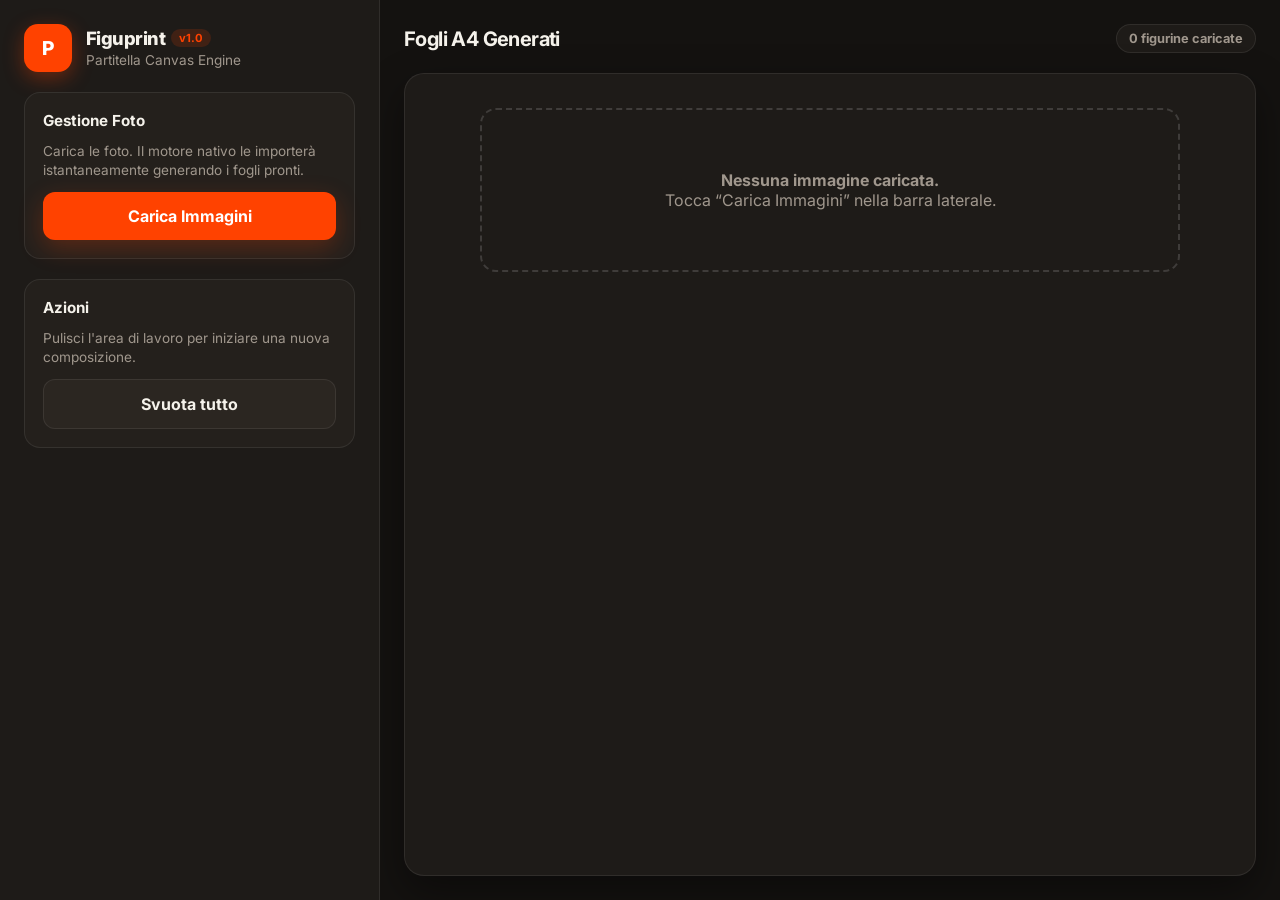
<file: figuprint16.html>
<!DOCTYPE html>
<html lang="it">
<head>
  <meta charset="UTF-8" />
  <meta name="viewport" content="width=device-width, initial-scale=1.0, maximum-scale=1.0, user-scalable=no" />
  <title>Figuprint v1.0 - Partitella Engine</title>
  <link rel="preconnect" href="https://fonts.googleapis.com">
  <link rel="preconnect" href="https://fonts.gstatic.com" crossorigin>
  <link href="https://fonts.googleapis.com/css2?family=Inter:wght@400;500;600;700;800&display=swap" rel="stylesheet">
  <style>
    :root {
      --bg: #141210;
      --surface: #1e1b18;
      --surface-light: #2b2621;
      --panel: #24201c;
      --text: #f5f2eb;
      --muted: #a0978d;
      --line: rgba(255,255,255,0.08);
      --accent: #ff4200;
      --accent-hover: #e03a00;
      --shadow: 0 16px 40px rgba(0, 0, 0, 0.4);
      --radius: 16px;
    }

    * { box-sizing: border-box; }
    html, body { 
      margin: 0; 
      padding: 0; 
      font-family: 'Inter', sans-serif;
      background: var(--bg);
      color: var(--text);
      min-height: 100vh;
      -webkit-text-size-adjust: 100%;
    }

    .app {
      display: grid;
      grid-template-columns: 380px minmax(0, 1fr);
      min-height: 100vh;
      width: 100vw;
      overflow-x: hidden;
    }

    .sidebar {
      background: var(--surface);
      border-right: 1px solid var(--line);
      padding: 24px;
      display: flex;
      flex-direction: column;
      gap: 20px;
      overflow-y: auto;
    }

    .brand {
      display: flex;
      align-items: center;
      gap: 14px;
    }

    .brand-logo {
      width: 48px;
      height: 48px;
      border-radius: 14px;
      background: var(--accent);
      display: grid;
      place-items: center;
      color: white;
      font-weight: 800;
      font-size: 1.2rem;
      box-shadow: 0 6px 20px rgba(255, 66, 0, 0.35);
      flex: 0 0 auto;
    }

    .brand-text h1 {
      font-size: 1.15rem;
      line-height: 1.1;
      margin: 0;
      font-weight: 800;
      letter-spacing: -0.03em;
    }

    .version-tag {
      font-size: 0.7rem;
      font-weight: 700;
      background: rgba(255, 66, 0, 0.15);
      color: var(--accent);
      padding: 2px 8px;
      border-radius: 999px;
      margin-left: 6px;
    }

    .brand-text p {
      margin: 4px 0 0;
      color: var(--muted);
      font-size: 0.85rem;
    }

    .card {
      background: var(--panel);
      border: 1px solid var(--line);
      border-radius: var(--radius);
      padding: 18px;
      display: grid;
      gap: 12px;
    }

    .card h2 {
      margin: 0;
      font-size: 0.95rem;
      font-weight: 700;
    }

    .card p {
      margin: 0;
      color: var(--muted);
      font-size: 0.85rem;
      line-height: 1.4;
    }

    .actions {
      display: grid;
      gap: 10px;
    }

    button {
      appearance: none;
      border: 0;
      border-radius: 12px;
      padding: 14px 18px;
      font: inherit;
      font-weight: 700;
      cursor: pointer;
      transition: transform 150ms ease, background 150ms ease, box-shadow 150ms ease;
    }

    button:hover { transform: translateY(-1px); }
    button:active { transform: translateY(0); }

    .btn-primary {
      background: var(--accent);
      color: #fff;
      box-shadow: 0 8px 24px rgba(255, 66, 0, 0.25);
    }
    .btn-primary:hover { background: var(--accent-hover); }

    .btn-secondary {
      background: var(--surface-light);
      color: var(--text);
      border: 1px solid var(--line);
    }
    .btn-secondary:hover { background: #38312b; }

    .main {
      padding: 24px;
      display: flex;
      flex-direction: column;
      gap: 20px;
      min-width: 0; /* Impedisce ai flex items di sbordare */
      overflow-y: auto;
    }

    .topbar {
      display: flex;
      align-items: center;
      justify-content: space-between;
      gap: 16px;
      flex-wrap: wrap;
    }

    .topbar h2 {
      margin: 0;
      font-size: 1.25rem;
      letter-spacing: -0.03em;
    }

    .badge-row {
      display: flex;
      gap: 8px;
      flex-wrap: wrap;
    }

    .badge {
      padding: 6px 12px;
      border-radius: 999px;
      background: var(--surface);
      border: 1px solid var(--line);
      color: var(--muted);
      font-size: 0.8rem;
      font-weight: 700;
    }

    .workspace {
      background: var(--surface);
      border: 1px solid var(--line);
      border-radius: 20px;
      padding: 24px;
      box-shadow: var(--shadow);
      flex: 1;
      display: flex;
      flex-direction: column;
      align-items: center;
      width: 100%;
      overflow-y: auto;
    }

    .page-shell {
      display: flex;
      flex-direction: column;
      gap: 30px;
      align-items: center;
      width: 100%;
      max-width: 700px;
      margin: 0 auto;
      padding: 10px 0;
    }

    .preview-card-container {
      background: var(--panel);
      border: 1px solid var(--line);
      border-radius: 14px;
      padding: 16px;
      box-shadow: 0 10px 30px rgba(0,0,0,0.3);
      display: flex;
      flex-direction: column;
      gap: 14px;
      align-items: center;
      width: 100%;
    }

    .preview-canvas {
      width: 100%;
      height: auto;
      border: 1px solid var(--line);
      border-radius: 6px;
      background: #fff;
    }

    .empty-state {
      border: 2px dashed rgba(255,255,255,0.15);
      border-radius: 16px;
      padding: 60px 20px;
      text-align: center;
      color: var(--muted);
      background: var(--surface);
      width: 100%;
    }

    .hidden-input { display: none; }

    .btn-download {
      background: var(--accent);
      color: #fff;
      border: 0;
      padding: 12px 24px;
      border-radius: 10px;
      font-size: 0.9rem;
      font-weight: 700;
      cursor: pointer;
      box-shadow: 0 6px 16px rgba(255, 66, 0, 0.25);
      width: 100%;
    }
    .btn-download:hover { background: var(--accent-hover); }

    #statusOverlay {
      position: fixed;
      inset: 0;
      background: rgba(20, 18, 16, 0.85);
      backdrop-filter: blur(8px);
      z-index: 999;
      display: none;
      place-content: center;
      text-align: center;
      color: #fff;
      font-weight: 700;
      font-size: 1.1rem;
      gap: 12px;
      padding: 20px;
    }

    @media (max-width: 1080px) {
      .app { grid-template-columns: 1fr; }
      .sidebar { border-right: 0; border-bottom: 1px solid var(--line); }
      .main { padding: 16px; }
    }
  </style>
</head>
<body>
  <div id="statusOverlay">Elaborazione in corso...</div>

  <div class="app">
    <aside class="sidebar">
      <div class="brand">
        <div class="brand-logo">P</div>
        <div class="brand-text">
          <div style="display: flex; align-items: center;">
            <h1>Figuprint</h1>
            <span class="version-tag">v1.0</span>
          </div>
          <p>Partitella Canvas Engine</p>
        </div>
      </div>

      <section class="card">
        <h2>Gestione Foto</h2>
        <p>Carica le foto. Il motore nativo le importerà istantaneamente generando i fogli pronti.</p>
        <div class="actions">
          <button class="btn-primary" id="loadImagesBtn">Carica Immagini</button>
        </div>
        <input class="hidden-input" id="fileInput" type="file" accept="image/png,image/jpeg,image/webp" multiple>
      </section>

      <section class="card">
        <h2>Azioni</h2>
        <p>Pulisci l'area di lavoro per iniziare una nuova composizione.</p>
        <button class="btn-secondary" id="clearBtn">Svuota tutto</button>
      </section>
    </aside>

    <main class="main">
      <div class="topbar">
        <h2>Fogli A4 Generati</h2>
        <div class="badge-row">
          <span class="badge" id="sheetStats">0 figurine caricate</span>
        </div>
      </div>

      <div class="workspace">
        <div class="page-shell" id="pageShell">
          <div class="empty-state">
            <strong>Nessuna immagine caricata.</strong><br>Tocca “Carica Immagini” nella barra laterale.
          </div>
        </div>
      </div>
    </main>
  </div>

  <script>
    const fileInput = document.getElementById('fileInput');
    const loadImagesBtn = document.getElementById('loadImagesBtn');
    const clearBtn = document.getElementById('clearBtn');
    const pageShell = document.getElementById('pageShell');
    const sheetStats = document.getElementById('sheetStats');
    const statusOverlay = document.getElementById('statusOverlay');

    let figures = [];
    const perPage = 9;

    function showStatus(text) {
      statusOverlay.textContent = text;
      statusOverlay.style.display = 'grid';
    }

    function hideStatus() {
      statusOverlay.style.display = 'none';
    }

    function updateStats() {
      sheetStats.textContent = `${figures.length} figurine caricate`;
    }

    function processImage(file) {
      return new Promise((resolve) => {
        const reader = new FileReader();
        reader.onload = (e) => {
          const img = new Image();
          img.onload = () => {
            const canvas = document.createElement('canvas');
            const ctx = canvas.getContext('2d');
            const targetW = 638;
            const targetH = 898;

            canvas.width = targetW;
            canvas.height = targetH;

            const imgRatio = img.naturalWidth / img.naturalHeight;
            const targetRatio = targetW / targetH;
            let sWidth = img.naturalWidth, sHeight = img.naturalHeight, sX = 0, sY = 0;

            if (imgRatio > targetRatio) {
              sWidth = img.naturalHeight * targetRatio;
              sX = (img.naturalWidth - sWidth) / 2;
            } else {
              sHeight = img.naturalWidth / targetRatio;
              sY = (img.naturalHeight - sHeight) / 2;
            }

            ctx.drawImage(img, sX, sY, sWidth, sHeight, 0, 0, targetW, targetH);
            resolve(canvas.toDataURL('image/jpeg', 0.95));
          };
          img.src = e.target.result;
        };
        reader.readAsDataURL(file);
      });
    }

    async function generateA4Canvas(chunk, pageNum, totalPages) {
      const a4Canvas = document.createElement('canvas');
      a4Canvas.width = 2480;
      a4Canvas.height = 3508;
      const ctx = a4Canvas.getContext('2d');

      ctx.fillStyle = '#ffffff';
      ctx.fillRect(0, 0, 2480, 3508);

      ctx.fillStyle = '#111111';
      ctx.font = '800 45px Inter, sans-serif';
      ctx.fillText('Partitella Figurine - Edizione Speciale', 140, 180);

      ctx.fillStyle = '#666666';
      ctx.font = '600 38px Inter, sans-serif';
      const currentDate = new Date().toLocaleDateString('it-IT');
      ctx.textAlign = 'right';
      ctx.fillText(`${currentDate} • Pagina ${pageNum} di ${totalPages}`, 2340, 180);
      ctx.textAlign = 'left';

      ctx.strokeStyle = '#ff4200';
      ctx.lineWidth = 6;
      ctx.beginPath();
      ctx.moveTo(140, 230);
      ctx.lineTo(2340, 230);
      ctx.stroke();

      const cols = 3;
      const cardW = 638;
      const cardH = 898;
      const gapX = 120;
      const gapY = 140;
      const startX = (2480 - (cols * cardW + (cols - 1) * gapX)) / 2;
      const startY = 360;

      for (let index = 0; index < perPage; index++) {
        const r = Math.floor(index / cols);
        const c = index % cols;
        const x = startX + c * (cardW + gapX);
        const y = startY + r * (cardH + gapY);

        if (index < chunk.length) {
          await new Promise((resolve) => {
            const img = new Image();
            img.onload = () => {
              ctx.drawImage(img, x, y, cardW, cardH);
              ctx.strokeStyle = 'rgba(0,0,0,0.1)';
              ctx.lineWidth = 2;
              ctx.strokeRect(x, y, cardW, cardH);
              resolve();
            };
            img.src = chunk[index];
          });
        } else {
          ctx.fillStyle = '#f4f1ea';
          ctx.fillRect(x, y, cardW, cardH);
          ctx.strokeStyle = '#dcd5cc';
          ctx.lineWidth = 3;
          ctx.strokeRect(x, y, cardW, cardH);

          ctx.fillStyle = 'rgba(0,0,0,0.3)';
          ctx.font = '700 36px Inter, sans-serif';
          ctx.textAlign = 'center';
          ctx.fillText('Slot Vuoto', x + cardW / 2, y + cardH / 2);
          ctx.textAlign = 'left';
        }

        drawCutMarks(ctx, x, y, cardW, cardH);
      }

      return a4Canvas.toDataURL('image/png', 1.0);
    }

    function drawCutMarks(ctx, x, y, w, h) {
      const len = 45;
      const offset = 20;

      ctx.strokeStyle = 'rgba(0,0,0,0.45)';
      ctx.lineWidth = 3;

      ctx.beginPath();
      ctx.moveTo(x - offset - len, y - offset); ctx.lineTo(x - offset, y - offset);
      ctx.moveTo(x - offset, y - offset - len); ctx.lineTo(x - offset, y - offset);
      
      ctx.moveTo(x + w + offset, y - offset); ctx.lineTo(x + w + offset + len, y - offset);
      ctx.moveTo(x + w + offset, y - offset - len); ctx.lineTo(x + w + offset, y - offset);
      
      ctx.moveTo(x - offset - len, y + h + offset); ctx.lineTo(x - offset, y + h + offset);
      ctx.moveTo(x - offset, y + h + offset); ctx.lineTo(x - offset, y + h + offset + len);
      
      ctx.moveTo(x + w + offset, y + h + offset); ctx.lineTo(x + w + offset + len, y + h + offset);
      ctx.moveTo(x + w + offset, y + h + offset); ctx.lineTo(x + w + offset, y + h + offset + len);
      ctx.stroke();
    }

    async function renderAllSheets() {
      if (!figures.length) {
        pageShell.innerHTML = `
          <div class="empty-state">
            <strong>Nessuna immagine caricata.</strong><br>Tocca “Carica Immagini” nella barra laterale.
          </div>`;
        updateStats();
        return;
      }

      showStatus("Generazione fogli in corso...");
      pageShell.innerHTML = '';
      const totalPages = Math.ceil(figures.length / perPage);

      for (let i = 0; i < figures.length; i += perPage) {
        const chunk = figures.slice(i, i + perPage);
        const pageNum = Math.floor(i / perPage) + 1;

        showStatus(`Generazione Pagina ${pageNum} di ${totalPages}...`);
        const dataUrl = await generateA4Canvas(chunk, pageNum, totalPages);

        const container = document.createElement('div');
        container.className = 'preview-card-container';

        const canvasImg = document.createElement('img');
        canvasImg.className = 'preview-canvas';
        canvasImg.src = dataUrl;
        container.appendChild(canvasImg);

        const downloadBtn = document.createElement('button');
        downloadBtn.className = 'btn-download';
        downloadBtn.textContent = `📥 Scarica Pagina ${pageNum} (${pageNum}/${totalPages})`;
        downloadBtn.addEventListener('click', () => {
          const link = document.createElement('a');
          link.download = `Partitella_Figurine_Pagina_${pageNum}.png`;
          link.href = dataUrl;
          link.click();
        });
        container.appendChild(downloadBtn);

        pageShell.appendChild(container);
      }

      hideStatus();
      updateStats();
    }

    loadImagesBtn.addEventListener('click', () => {
      fileInput.value = '';
      fileInput.click();
    });

    fileInput.addEventListener('change', async (event) => {
      const files = Array.from(event.target.files || []);
      if (!files.length) return;

      showStatus(`Elaborazione ${files.length} foto in corso...`);
      for (const [index, file] of files.entries()) {
        showStatus(`Ritaglio foto ${index + 1} di ${files.length}...`);
        const croppedDataUrl = await processImage(file);
        figures.push(croppedDataUrl);
      }

      await renderAllSheets();
    });

    clearBtn.addEventListener('click', () => {
      figures = [];
      fileInput.value = '';
      renderAllSheets();
    });

    updateStats();
  </script>
</body>
</html>
</file>
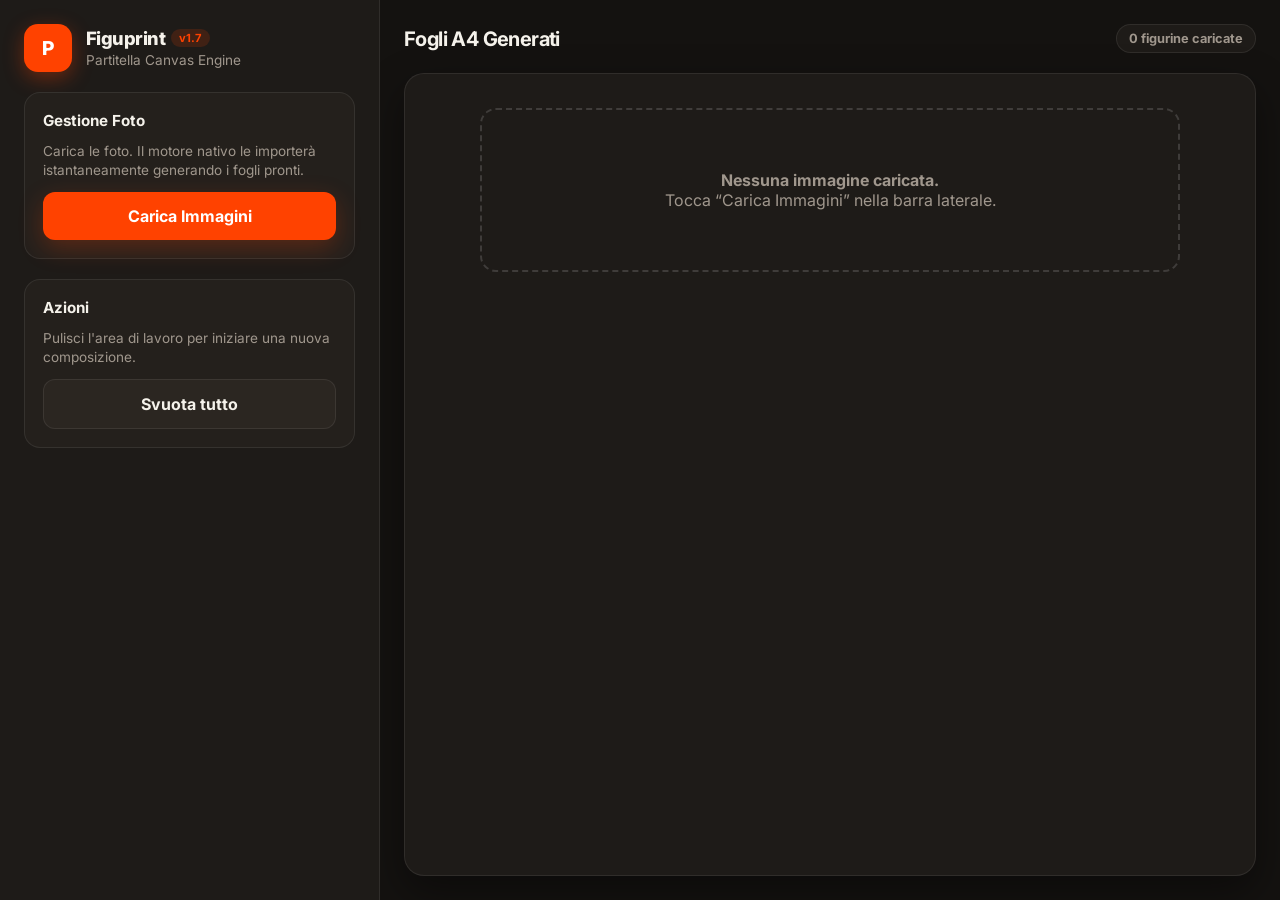
<file: figuprint17.html>
<!DOCTYPE html>
<html lang="it">
<head>
  <meta charset="UTF-8" />
  <meta name="viewport" content="width=device-width, initial-scale=1.0, maximum-scale=1.0, user-scalable=no" />
  <title>Figuprint v1.7 - Partitella Engine</title>
  <link rel="preconnect" href="https://fonts.googleapis.com">
  <link rel="preconnect" href="https://fonts.gstatic.com" crossorigin>
  <link href="https://fonts.googleapis.com/css2?family=Inter:wght@400;500;600;700;800&display=swap" rel="stylesheet">
  <style>
    :root {
      --bg: #141210;
      --surface: #1e1b18;
      --surface-light: #2b2621;
      --panel: #24201c;
      --text: #f5f2eb;
      --muted: #a0978d;
      --line: rgba(255,255,255,0.08);
      --accent: #ff4200;
      --accent-hover: #e03a00;
      --shadow: 0 16px 40px rgba(0, 0, 0, 0.4);
      --radius: 16px;
    }

    * { box-sizing: border-box; }
    html, body { 
      margin: 0; 
      padding: 0; 
      font-family: 'Inter', sans-serif;
      background: var(--bg);
      color: var(--text);
      min-height: 100vh;
      -webkit-text-size-adjust: 100%;
    }

    .app {
      display: grid;
      grid-template-columns: 380px minmax(0, 1fr);
      min-height: 100vh;
      width: 100vw;
      overflow-x: hidden;
    }

    .sidebar {
      background: var(--surface);
      border-right: 1px solid var(--line);
      padding: 24px;
      display: flex;
      flex-direction: column;
      gap: 20px;
      overflow-y: auto;
    }

    .brand {
      display: flex;
      align-items: center;
      gap: 14px;
    }

    .brand-logo {
      width: 48px;
      height: 48px;
      border-radius: 14px;
      background: var(--accent);
      display: grid;
      place-items: center;
      color: white;
      font-weight: 800;
      font-size: 1.2rem;
      box-shadow: 0 6px 20px rgba(255, 66, 0, 0.35);
      flex: 0 0 auto;
    }

    .brand-text h1 {
      font-size: 1.15rem;
      line-height: 1.1;
      margin: 0;
      font-weight: 800;
      letter-spacing: -0.03em;
    }

    .version-tag {
      font-size: 0.7rem;
      font-weight: 700;
      background: rgba(255, 66, 0, 0.15);
      color: var(--accent);
      padding: 2px 8px;
      border-radius: 999px;
      margin-left: 6px;
    }

    .brand-text p {
      margin: 4px 0 0;
      color: var(--muted);
      font-size: 0.85rem;
    }

    .card {
      background: var(--panel);
      border: 1px solid var(--line);
      border-radius: var(--radius);
      padding: 18px;
      display: grid;
      gap: 12px;
    }

    .card h2 {
      margin: 0;
      font-size: 0.95rem;
      font-weight: 700;
    }

    .card p {
      margin: 0;
      color: var(--muted);
      font-size: 0.85rem;
      line-height: 1.4;
    }

    .actions {
      display: grid;
      gap: 10px;
    }

    button {
      appearance: none;
      border: 0;
      border-radius: 12px;
      padding: 14px 18px;
      font: inherit;
      font-weight: 700;
      cursor: pointer;
      transition: transform 150ms ease, background 150ms ease, box-shadow 150ms ease;
    }

    button:hover { transform: translateY(-1px); }
    button:active { transform: translateY(0); }

    .btn-primary {
      background: var(--accent);
      color: #fff;
      box-shadow: 0 8px 24px rgba(255, 66, 0, 0.25);
    }
    .btn-primary:hover { background: var(--accent-hover); }

    .btn-secondary {
      background: var(--surface-light);
      color: var(--text);
      border: 1px solid var(--line);
    }
    .btn-secondary:hover { background: #38312b; }

    .main {
      padding: 24px;
      display: flex;
      flex-direction: column;
      gap: 20px;
      min-width: 0;
      overflow-y: auto;
    }

    .topbar {
      display: flex;
      align-items: center;
      justify-content: space-between;
      gap: 16px;
      flex-wrap: wrap;
    }

    .topbar h2 {
      margin: 0;
      font-size: 1.25rem;
      letter-spacing: -0.03em;
    }

    .badge-row {
      display: flex;
      gap: 8px;
      flex-wrap: wrap;
    }

    .badge {
      padding: 6px 12px;
      border-radius: 999px;
      background: var(--surface);
      border: 1px solid var(--line);
      color: var(--muted);
      font-size: 0.8rem;
      font-weight: 700;
    }

    .workspace {
      background: var(--surface);
      border: 1px solid var(--line);
      border-radius: 20px;
      padding: 24px;
      box-shadow: var(--shadow);
      flex: 1;
      display: flex;
      flex-direction: column;
      align-items: center;
      width: 100%;
      overflow-y: auto;
    }

    .page-shell {
      display: flex;
      flex-direction: column;
      gap: 30px;
      align-items: center;
      width: 100%;
      max-width: 700px;
      margin: 0 auto;
      padding: 10px 0;
    }

    .preview-card-container {
      background: var(--panel);
      border: 1px solid var(--line);
      border-radius: 14px;
      padding: 16px;
      box-shadow: 0 10px 30px rgba(0,0,0,0.3);
      display: flex;
      flex-direction: column;
      gap: 14px;
      align-items: center;
      width: 100%;
    }

    .preview-canvas {
      width: 100%;
      height: auto;
      border: 1px solid var(--line);
      border-radius: 6px;
      background: #fff;
    }

    .empty-state {
      border: 2px dashed rgba(255,255,255,0.15);
      border-radius: 16px;
      padding: 60px 20px;
      text-align: center;
      color: var(--muted);
      background: var(--surface);
      width: 100%;
    }

    .hidden-input { display: none; }

    .btn-download {
      background: var(--accent);
      color: #fff;
      border: 0;
      padding: 12px 24px;
      border-radius: 10px;
      font-size: 0.9rem;
      font-weight: 700;
      cursor: pointer;
      box-shadow: 0 6px 16px rgba(255, 66, 0, 0.25);
      width: 100%;
    }
    .btn-download:hover { background: var(--accent-hover); }

    #statusOverlay {
      position: fixed;
      inset: 0;
      background: rgba(20, 18, 16, 0.85);
      backdrop-filter: blur(8px);
      z-index: 999;
      display: none;
      place-content: center;
      text-align: center;
      color: #fff;
      font-weight: 700;
      font-size: 1.1rem;
      gap: 12px;
      padding: 20px;
    }

    @media (max-width: 1080px) {
      .app { grid-template-columns: 1fr; }
      .sidebar { border-right: 0; border-bottom: 1px solid var(--line); }
      .main { padding: 16px; }
    }
  </style>
</head>
<body>
  <div id="statusOverlay">Elaborazione in corso...</div>

  <div class="app">
    <aside class="sidebar">
      <div class="brand">
        <div class="brand-logo">P</div>
        <div class="brand-text">
          <div style="display: flex; align-items: center;">
            <h1>Figuprint</h1>
            <span class="version-tag">v1.7</span>
          </div>
          <p>Partitella Canvas Engine</p>
        </div>
      </div>

      <section class="card">
        <h2>Gestione Foto</h2>
        <p>Carica le foto. Il motore nativo le importerà istantaneamente generando i fogli pronti.</p>
        <div class="actions">
          <button class="btn-primary" id="loadImagesBtn">Carica Immagini</button>
        </div>
        <input class="hidden-input" id="fileInput" type="file" accept="image/png,image/jpeg,image/webp" multiple>
      </section>

      <section class="card">
        <h2>Azioni</h2>
        <p>Pulisci l'area di lavoro per iniziare una nuova composizione.</p>
        <button class="btn-secondary" id="clearBtn">Svuota tutto</button>
      </section>
    </aside>

    <main class="main">
      <div class="topbar">
        <h2>Fogli A4 Generati</h2>
        <div class="badge-row">
          <span class="badge" id="sheetStats">0 figurine caricate</span>
        </div>
      </div>

      <div class="workspace">
        <div class="page-shell" id="pageShell">
          <div class="empty-state">
            <strong>Nessuna immagine caricata.</strong><br>Tocca “Carica Immagini” nella barra laterale.
          </div>
        </div>
      </div>
    </main>
  </div>

  <script>
    const fileInput = document.getElementById('fileInput');
    const loadImagesBtn = document.getElementById('loadImagesBtn');
    const clearBtn = document.getElementById('clearBtn');
    const pageShell = document.getElementById('pageShell');
    const sheetStats = document.getElementById('sheetStats');
    const statusOverlay = document.getElementById('statusOverlay');

    let figures = [];
    const perPage = 9;

    function showStatus(text) {
      statusOverlay.textContent = text;
      statusOverlay.style.display = 'grid';
    }

    function hideStatus() {
      statusOverlay.style.display = 'none';
    }

    function updateStats() {
      sheetStats.textContent = `${figures.length} figurine caricate`;
    }

    function processImage(file) {
      return new Promise((resolve) => {
        const reader = new FileReader();
        reader.onload = (e) => {
          const img = new Image();
          img.onload = () => {
            const canvas = document.createElement('canvas');
            const ctx = canvas.getContext('2d');
            const targetW = 638;
            const targetH = 898;

            canvas.width = targetW;
            canvas.height = targetH;

            const imgRatio = img.naturalWidth / img.naturalHeight;
            const targetRatio = targetW / targetH;
            let sWidth = img.naturalWidth, sHeight = img.naturalHeight, sX = 0, sY = 0;

            if (imgRatio > targetRatio) {
              sWidth = img.naturalHeight * targetRatio;
              sX = (img.naturalWidth - sWidth) / 2;
            } else {
              sHeight = img.naturalWidth / targetRatio;
              sY = (img.naturalHeight - sHeight) / 2;
            }

            ctx.drawImage(img, sX, sY, sWidth, sHeight, 0, 0, targetW, targetH);
            resolve(canvas.toDataURL('image/jpeg', 0.95));
          };
          img.src = e.target.result;
        };
        reader.readAsDataURL(file);
      });
    }

    async function generateA4Canvas(chunk, pageNum, totalPages) {
      const a4Canvas = document.createElement('canvas');
      a4Canvas.width = 2480;
      a4Canvas.height = 3508;
      const ctx = a4Canvas.getContext('2d');

      ctx.fillStyle = '#ffffff';
      ctx.fillRect(0, 0, 2480, 3508);

      ctx.fillStyle = '#111111';
      ctx.font = '800 45px Inter, sans-serif';
      ctx.fillText('Partitella Figurine - Edizione Speciale', 140, 180);

      ctx.fillStyle = '#666666';
      ctx.font = '600 38px Inter, sans-serif';
      const currentDate = new Date().toLocaleDateString('it-IT');
      ctx.textAlign = 'right';
      ctx.fillText(`${currentDate} • Pagina ${pageNum} di ${totalPages}`, 2340, 180);
      ctx.textAlign = 'left';

      ctx.strokeStyle = '#ff4200';
      ctx.lineWidth = 6;
      ctx.beginPath();
      ctx.moveTo(140, 230);
      ctx.lineTo(2340, 230);
      ctx.stroke();

      const cols = 3;
      const cardW = 638;
      const cardH = 898;
      const gapX = 120;
      const gapY = 140;
      const startX = (2480 - (cols * cardW + (cols - 1) * gapX)) / 2;
      const startY = 360;

      for (let index = 0; index < perPage; index++) {
        const r = Math.floor(index / cols);
        const c = index % cols;
        const x = startX + c * (cardW + gapX);
        const y = startY + r * (cardH + gapY);

        if (index < chunk.length) {
          await new Promise((resolve) => {
            const img = new Image();
            img.onload = () => {
              ctx.drawImage(img, x, y, cardW, cardH);
              ctx.strokeStyle = 'rgba(0,0,0,0.1)';
              ctx.lineWidth = 2;
              ctx.strokeRect(x, y, cardW, cardH);
              resolve();
            };
            img.src = chunk[index];
          });
        } else {
          ctx.fillStyle = '#f4f1ea';
          ctx.fillRect(x, y, cardW, cardH);
          ctx.strokeStyle = '#dcd5cc';
          ctx.lineWidth = 3;
          ctx.strokeRect(x, y, cardW, cardH);

          ctx.fillStyle = 'rgba(0,0,0,0.3)';
          ctx.font = '700 36px Inter, sans-serif';
          ctx.textAlign = 'center';
          ctx.fillText('Slot Vuoto', x + cardW / 2, y + cardH / 2);
          ctx.textAlign = 'left';
        }

        drawCutMarks(ctx, x, y, cardW, cardH);
      }

      return a4Canvas.toDataURL('image/png', 1.0);
    }

    function drawCutMarks(ctx, x, y, w, h) {
      const len = 45;
      const offset = 20;

      ctx.strokeStyle = 'rgba(0,0,0,0.45)';
      ctx.lineWidth = 3;

      ctx.beginPath();
      ctx.moveTo(x - offset - len, y - offset); ctx.lineTo(x - offset, y - offset);
      ctx.moveTo(x - offset, y - offset - len); ctx.lineTo(x - offset, y - offset);
      
      ctx.moveTo(x + w + offset, y - offset); ctx.lineTo(x + w + offset + len, y - offset);
      ctx.moveTo(x + w + offset, y - offset - len); ctx.lineTo(x + w + offset, y - offset);
      
      ctx.moveTo(x - offset - len, y + h + offset); ctx.lineTo(x - offset, y + h + offset);
      ctx.moveTo(x - offset, y + h + offset); ctx.lineTo(x - offset, y + h + offset + len);
      
      ctx.moveTo(x + w + offset, y + h + offset); ctx.lineTo(x + w + offset + len, y + h + offset);
      ctx.moveTo(x + w + offset, y + h + offset); ctx.lineTo(x + w + offset, y + h + offset + len);
      ctx.stroke();
    }

    // Funzione di condivisione nativa (apre il pannello iOS/Android "Condividi" con opzione Salva Immagine)
    async function handleShareOrDownload(dataUrl, pageNum) {
      const filename = `Partitella_Figurine_Pagina_${pageNum}.png`;
      
      // Converte il DataURL in un oggetto File nativo per la condivisione
      try {
        const res = await fetch(dataUrl);
        const blob = await res.blob();
        const file = new File([blob], filename, { type: 'image/png' });

        if (navigator.canShare && navigator.canShare({ files: [file] })) {
          await navigator.share({
            files: [file],
            title: `Foglio Figurine - Pagina ${pageNum}`,
            text: 'Ecco il foglio stampabile delle figurine di Partitella!'
          });
          return;
        }
      } catch (err) {
        if (err.name !== 'AbortError') {
          console.log("Condivisione nativa non riuscita, fallback al download:", err);
        } else {
          return; // L'utente ha annullato la condivisione
        }
      }

      // Fallback per desktop o browser che non supportano la condivisione file
      const link = document.createElement('a');
      link.download = filename;
      link.href = dataUrl;
      link.click();
    }

    async function renderAllSheets() {
      if (!figures.length) {
        pageShell.innerHTML = `
          <div class="empty-state">
            <strong>Nessuna immagine caricata.</strong><br>Tocca “Carica Immagini” nella barra laterale.
          </div>`;
        updateStats();
        return;
      }

      showStatus("Generazione fogli in corso...");
      pageShell.innerHTML = '';
      const totalPages = Math.ceil(figures.length / perPage);

      for (let i = 0; i < figures.length; i += perPage) {
        const chunk = figures.slice(i, i + perPage);
        const pageNum = Math.floor(i / perPage) + 1;

        showStatus(`Generazione Pagina ${pageNum} di ${totalPages}...`);
        const dataUrl = await generateA4Canvas(chunk, pageNum, totalPages);

        const container = document.createElement('div');
        container.className = 'preview-card-container';

        const canvasImg = document.createElement('img');
        canvasImg.className = 'preview-canvas';
        canvasImg.src = dataUrl;
        container.appendChild(canvasImg);

        const shareBtn = document.createElement('button');
        shareBtn.className = 'btn-download';
        shareBtn.textContent = `📤 Condividi / Salva Pagina ${pageNum} (${pageNum}/${totalPages})`;
        shareBtn.addEventListener('click', () => handleShareOrDownload(dataUrl, pageNum));
        container.appendChild(shareBtn);

        pageShell.appendChild(container);
      }

      hideStatus();
      updateStats();
    }

    loadImagesBtn.addEventListener('click', () => {
      fileInput.value = '';
      fileInput.click();
    });

    fileInput.addEventListener('change', async (event) => {
      const files = Array.from(event.target.files || []);
      if (!files.length) return;

      showStatus(`Elaborazione ${files.length} foto in corso...`);
      for (const [index, file] of files.entries()) {
        showStatus(`Ritaglio foto ${index + 1} di ${files.length}...`);
        const croppedDataUrl = await processImage(file);
        figures.push(croppedDataUrl);
      }

      await renderAllSheets();
    });

    clearBtn.addEventListener('click', () => {
      figures = [];
      fileInput.value = '';
      renderAllSheets();
    });

    updateStats();
  </script>
</body>
</html>
</file>
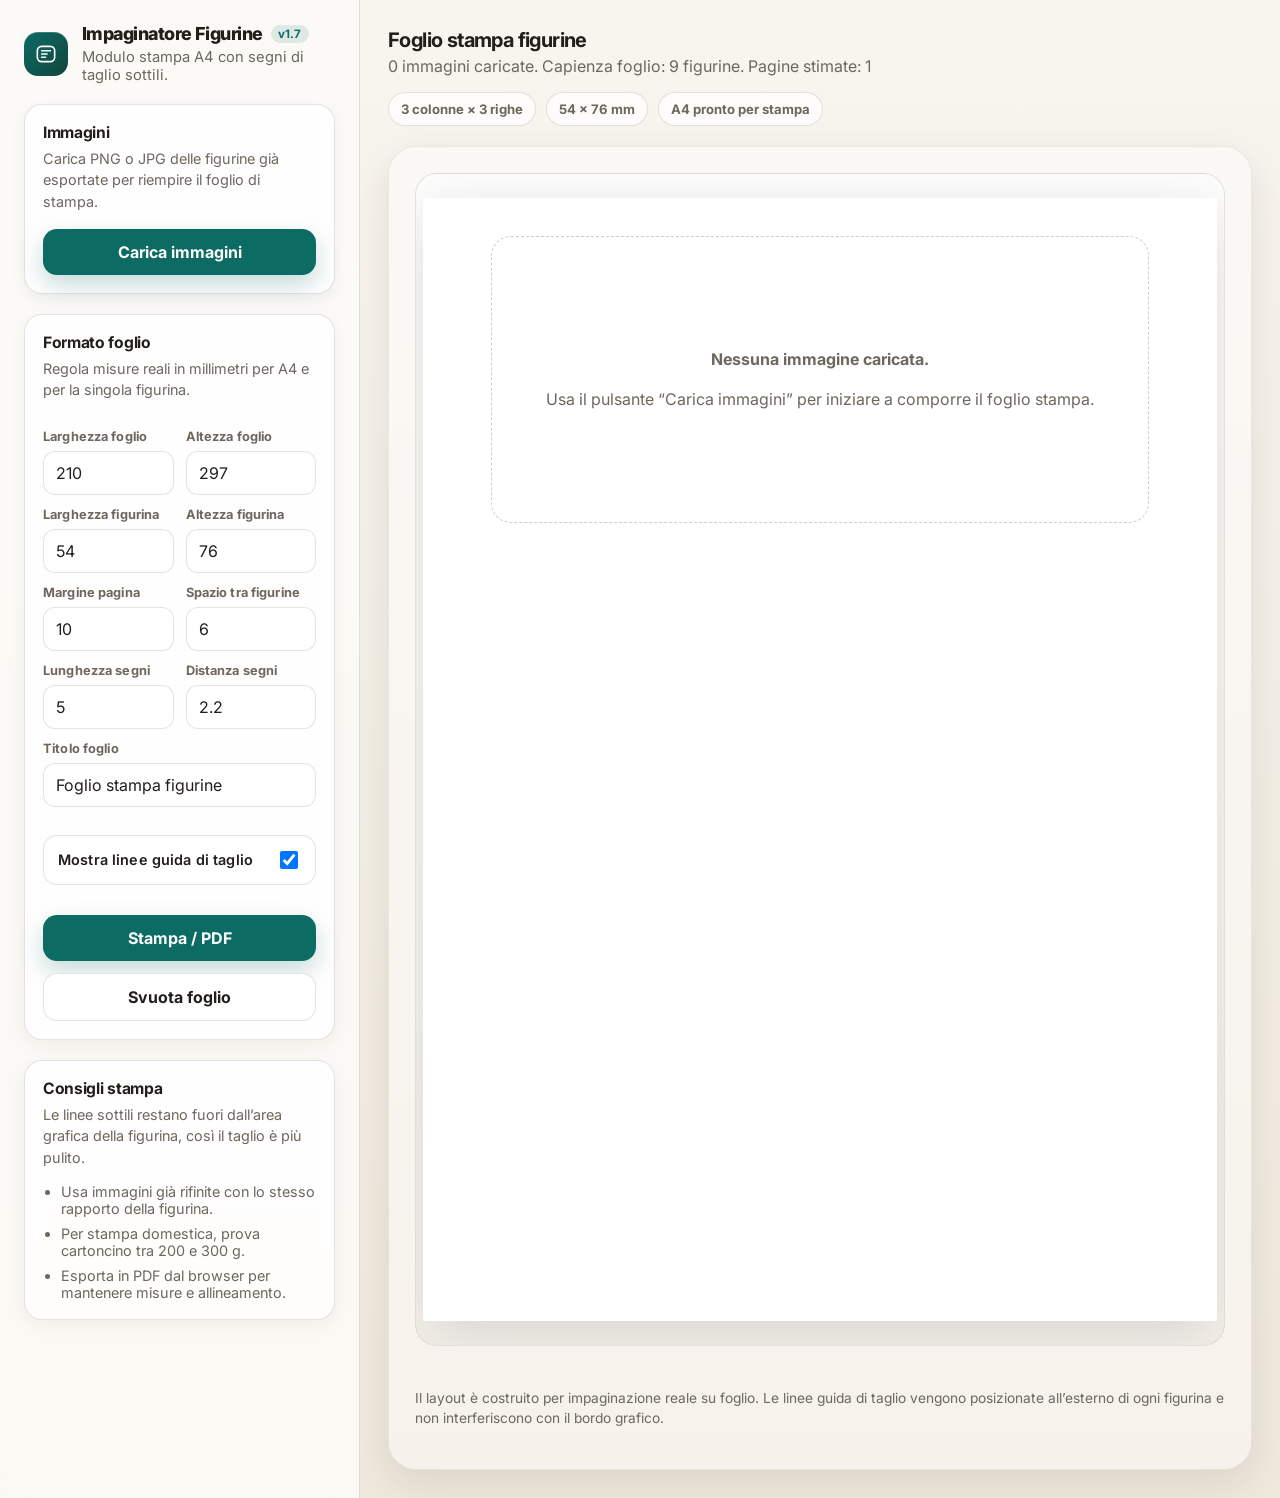
<file: impaginatore-figurine-stampa.html>
<!DOCTYPE html>
<html lang="it" data-theme="light">
<head>
  <meta charset="UTF-8" />
  <meta name="viewport" content="width=device-width, initial-scale=1.0, maximum-scale=1.0, user-scalable=no" />
  <title>Impaginatore Figurine Stampa v1.7</title>
  <link rel="preconnect" href="https://fonts.googleapis.com">
  <link rel="preconnect" href="https://fonts.gstatic.com" crossorigin>
  <link href="https://fonts.googleapis.com/css2?family=Inter:wght@400;500;600;700;800&display=swap" rel="stylesheet">
  <style>
    :root {
      --bg: #f4f1ea;
      --surface: #fcfbf8;
      --surface-2: #f7f4ee;
      --panel: #ffffff;
      --text: #221f1a;
      --muted: #6d675d;
      --line: rgba(34,31,26,0.12);
      --line-strong: rgba(34,31,26,0.22);
      --accent: #0c6b63;
      --shadow: 0 12px 40px rgba(37, 27, 15, 0.10);
      --radius: 18px;
      --page-w-mm: 210;
      --page-h-mm: 297;
      --card-w-mm: 54;
      --card-h-mm: 76;
      --margin-mm: 10;
      --gap-mm: 6;
      --cut-color: rgba(0,0,0,0.42);
      --cut-length-mm: 5;
      --cut-offset-mm: 2.2;
    }

    * { box-sizing: border-box; }
    html, body { 
      margin: 0; 
      padding: 0; 
      -webkit-text-size-adjust: 100%;
      -webkit-print-color-adjust: exact;
      print-color-adjust: exact;
    }

    body {
      font-family: 'Inter', sans-serif;
      background: linear-gradient(180deg, #f8f5ef 0%, #efe8dc 100%);
      color: var(--text);
      min-height: 100vh;
    }

    .app {
      display: grid;
      grid-template-columns: 360px minmax(0, 1fr);
      min-height: 100vh;
    }

    .sidebar {
      background: rgba(252, 251, 248, 0.88);
      backdrop-filter: blur(16px);
      border-right: 1px solid var(--line);
      padding: 24px;
      display: flex;
      flex-direction: column;
      gap: 20px;
      overflow: auto;
    }

    .brand {
      display: flex;
      align-items: center;
      gap: 14px;
    }

    .brand-mark {
      width: 44px;
      height: 44px;
      border-radius: 14px;
      background: linear-gradient(135deg, #0c6b63, #12463f);
      display: grid;
      place-items: center;
      color: white;
      box-shadow: inset 0 1px 0 rgba(255,255,255,0.18);
      flex: 0 0 auto;
    }

    .brand-mark svg { width: 26px; height: 26px; }

    .brand-title-row {
      display: flex;
      align-items: center;
      gap: 8px;
    }

    .brand-text h1 {
      font-size: 1.12rem;
      line-height: 1.1;
      margin: 0;
      font-weight: 800;
      letter-spacing: -0.03em;
    }

    .version-tag {
      font-size: 0.72rem;
      font-weight: 700;
      background: rgba(12,107,99,0.12);
      color: var(--accent);
      padding: 2px 7px;
      border-radius: 999px;
      letter-spacing: 0.02em;
    }

    .brand-text p {
      margin: 4px 0 0;
      color: var(--muted);
      font-size: 0.92rem;
    }

    .card {
      background: rgba(255,255,255,0.78);
      border: 1px solid var(--line);
      box-shadow: 0 6px 18px rgba(52, 40, 25, 0.05);
      border-radius: var(--radius);
      padding: 18px;
    }

    .card h2 {
      margin: 0 0 6px;
      font-size: 0.98rem;
      font-weight: 700;
      letter-spacing: -0.02em;
    }

    .card p {
      margin: 0;
      color: var(--muted);
      font-size: 0.9rem;
      line-height: 1.5;
    }

    .controls {
      display: grid;
      gap: 14px;
    }

    .field-grid {
      display: grid;
      grid-template-columns: 1fr 1fr;
      gap: 12px;
      margin-top: 14px;
    }

    .field {
      display: grid;
      gap: 7px;
    }

    .field.full { grid-column: 1 / -1; }

    label {
      font-size: 0.8rem;
      font-weight: 700;
      color: var(--muted);
      letter-spacing: 0.01em;
    }

    input[type="number"], input[type="text"] {
      width: 100%;
      border: 1px solid var(--line);
      background: #fff;
      border-radius: 12px;
      padding: 11px 12px;
      font: inherit;
      color: var(--text);
      outline: none;
    }

    input:focus {
      border-color: rgba(12,107,99,0.5);
      box-shadow: 0 0 0 4px rgba(12,107,99,0.08);
    }

    .toggle {
      display: flex;
      align-items: center;
      justify-content: space-between;
      gap: 12px;
      padding: 12px 14px;
      border: 1px solid var(--line);
      border-radius: 14px;
      background: var(--panel);
      margin-top: 14px;
    }

    .toggle label {
      font-size: 0.9rem;
      color: var(--text);
      font-weight: 600;
    }

    .toggle input { width: 18px; height: 18px; }

    .actions {
      display: grid;
      grid-template-columns: 1fr;
      gap: 12px;
      margin-top: 16px;
    }

    button {
      appearance: none;
      border: 0;
      border-radius: 14px;
      padding: 13px 16px;
      font: inherit;
      font-weight: 700;
      cursor: pointer;
      transition: transform 180ms ease, box-shadow 180ms ease, background 180ms ease;
    }

    button:hover { transform: translateY(-1px); }
    button:active { transform: translateY(0); }

    .btn-primary {
      background: var(--accent);
      color: #fff;
      box-shadow: 0 10px 24px rgba(12,107,99,0.24);
    }

    .btn-secondary {
      background: #fff;
      color: var(--text);
      border: 1px solid var(--line);
    }

    .hint-list {
      margin: 14px 0 0;
      padding-left: 18px;
      color: var(--muted);
      display: grid;
      gap: 8px;
      font-size: 0.9rem;
    }

    .main {
      padding: 28px;
      overflow: auto;
    }

    .topbar {
      display: flex;
      align-items: center;
      justify-content: space-between;
      gap: 16px;
      margin-bottom: 20px;
      flex-wrap: wrap;
    }

    .topbar h2 {
      margin: 0;
      font-size: 1.25rem;
      letter-spacing: -0.03em;
    }

    .topbar p {
      margin: 4px 0 0;
      color: var(--muted);
    }

    .badge-row {
      display: flex;
      gap: 10px;
      flex-wrap: wrap;
    }

    .badge {
      padding: 8px 12px;
      border-radius: 999px;
      background: rgba(255,255,255,0.72);
      border: 1px solid var(--line);
      color: var(--muted);
      font-size: 0.82rem;
      font-weight: 700;
    }

    .workspace {
      background: rgba(255,255,255,0.44);
      border: 1px solid rgba(34,31,26,0.08);
      border-radius: 28px;
      padding: 26px;
      box-shadow: var(--shadow);
      display: flex;
      flex-direction: column;
      gap: 24px;
    }

    .page-shell {
      overflow: auto;
      border-radius: 22px;
      background: linear-gradient(180deg, rgba(255,255,255,0.75), rgba(247,244,238,0.75));
      border: 1px solid var(--line);
      padding: 24px;
      display: flex;
      flex-direction: column;
      gap: 30px;
      align-items: center;
    }

    .print-page {
      width: calc(var(--page-w-mm) * 1mm);
      min-width: calc(var(--page-w-mm) * 1mm);
      min-height: calc(var(--page-h-mm) * 1mm);
      height: calc(var(--page-h-mm) * 1mm);
      background: #fff;
      position: relative;
      box-shadow: 0 18px 60px rgba(26,20,12,0.14);
      padding: calc(var(--margin-mm) * 1mm);
      flex: 0 0 auto;
      page-break-after: always;
      break-after: page;
    }

    .print-page:last-child {
      page-break-after: auto;
      break-after: auto;
    }

    .sheet-grid {
      display: grid;
      grid-template-columns: repeat(var(--dynamic-cols, 3), calc(var(--card-w-mm) * 1mm));
      grid-template-rows: repeat(var(--dynamic-rows, 3), calc(var(--card-h-mm) * 1mm));
      gap: calc(var(--gap-mm) * 1mm);
      justify-content: center;
      align-content: start;
      width: 100%;
    }

    .print-card-wrap {
      width: calc(var(--card-w-mm) * 1mm);
      height: calc(var(--card-h-mm) * 1mm);
      position: relative;
      page-break-inside: avoid;
      break-inside: avoid;
    }

    .cut-mark {
      position: absolute;
      background: var(--cut-color);
      pointer-events: none;
      display: none;
    }

    .show-cuts .cut-mark { display: block; }

    .cut-h {
      width: calc(var(--cut-length-mm) * 1mm);
      height: 0.22mm;
    }

    .cut-v {
      width: 0.22mm;
      height: calc(var(--cut-length-mm) * 1mm);
    }

    .cut-top-left-h { left: calc(var(--cut-offset-mm) * -1mm - var(--cut-length-mm) * 1mm); top: calc(var(--cut-offset-mm) * -1mm); }
    .cut-top-left-v { left: calc(var(--cut-offset-mm) * -1mm); top: calc(var(--cut-offset-mm) * -1mm - var(--cut-length-mm) * 1mm); }
    .cut-top-right-h { right: calc(var(--cut-offset-mm) * -1mm - var(--cut-length-mm) * 1mm); top: calc(var(--cut-offset-mm) * -1mm); }
    .cut-top-right-v { right: calc(var(--cut-offset-mm) * -1mm); top: calc(var(--cut-offset-mm) * -1mm - var(--cut-length-mm) * 1mm); }
    .cut-bottom-left-h { left: calc(var(--cut-offset-mm) * -1mm - var(--cut-length-mm) * 1mm); bottom: calc(var(--cut-offset-mm) * -1mm); }
    .cut-bottom-left-v { left: calc(var(--cut-offset-mm) * -1mm); bottom: calc(var(--cut-offset-mm) * -1mm - var(--cut-length-mm) * 1mm); }
    .cut-bottom-right-h { right: calc(var(--cut-offset-mm) * -1mm - var(--cut-length-mm) * 1mm); bottom: calc(var(--cut-offset-mm) * -1mm); }
    .cut-bottom-right-v { right: calc(var(--cut-offset-mm) * -1mm); bottom: calc(var(--cut-offset-mm) * -1mm - var(--cut-length-mm) * 1mm); }

    .print-card {
      width: 100%;
      height: 100%;
      overflow: hidden;
      position: relative;
      border: 0;
      background: transparent;
      isolation: isolate;
    }

    .card-art {
      width: 100%;
      height: 100%;
      background: linear-gradient(135deg, #d8ece8 0%, #f0ede7 45%, #d9cbb7 100%);
      position: relative;
      display: grid;
      place-items: center;
      overflow: hidden;
    }

    .card-art img {
      width: 100%;
      height: 100%;
      object-fit: cover;
      display: none;
    }

    .card-art.has-image img { display: block; }

    .card-placeholder {
      position: absolute;
      inset: 0;
      display: grid;
      place-items: center;
      padding: 10mm;
      color: rgba(34,31,26,0.45);
      text-align: center;
      font-weight: 700;
      font-size: 4.2mm;
      letter-spacing: -0.03em;
      background:
        radial-gradient(circle at 20% 20%, rgba(255,255,255,0.85), transparent 30%),
        radial-gradient(circle at 80% 0%, rgba(12,107,99,0.14), transparent 25%),
        linear-gradient(145deg, rgba(255,255,255,0.4), rgba(0,0,0,0));
    }

    .card-art.has-image .card-placeholder { display: none; }

    .empty-state {
      grid-column: 1 / -1;
      border: 1px dashed var(--line-strong);
      border-radius: 20px;
      padding: 34px;
      text-align: center;
      color: var(--muted);
      background: rgba(255,255,255,0.56);
      width: 100%;
      height: 100%;
      display: grid;
      place-content: center;
    }

    .hidden-input { display: none; }

    .footer-note {
      margin-top: 18px;
      color: var(--muted);
      font-size: 0.86rem;
      line-height: 1.5;
    }

    @page {
      size: 210mm 297mm;
      margin: 0;
    }

    @media (max-width: 1080px) {
      .app { grid-template-columns: 1fr; }
      .sidebar { border-right: 0; border-bottom: 1px solid var(--line); }
      .main { padding: 18px; }
      .workspace, .page-shell { padding: 14px; }
      
      .print-page {
        transform: scale(0.72);
        transform-origin: top center;
        margin-bottom: -80px;
      }
    }

    @media print {
      body { background: #fff; }

      .sidebar,
      .topbar,
      .footer-note {
        display: none !important;
      }

      .app,
      .main,
      .workspace,
      .page-shell {
        display: block;
        padding: 0;
        margin: 0;
        background: transparent;
        border: 0;
        box-shadow: none;
      }

      .page-shell {
        display: block;
        overflow: visible;
      }

      .print-page {
        width: 210mm !important;
        min-width: 210mm !important;
        height: 297mm !important;
        min-height: 297mm !important;
        margin: 0 !important;
        padding: calc(var(--margin-mm) * 1mm) !important;
        box-shadow: none !important;
        transform: none !important;
        page-break-after: always;
        break-after: page;
        overflow: visible; 
      }

      .print-page:last-child {
        page-break-after: auto;
        break-after: auto;
      }
    }
  </style>
</head>
<body>
  <div class="app">
    <aside class="sidebar">
      <div class="brand">
        <div class="brand-mark" aria-hidden="true">
          <svg viewBox="0 0 48 48" fill="none">
            <rect x="8" y="10" width="32" height="28" rx="8" stroke="currentColor" stroke-width="3"></rect>
            <path d="M16 18H32M16 24H26M16 30H23" stroke="currentColor" stroke-width="3" stroke-linecap="round"></path>
          </svg>
        </div>
        <div class="brand-text">
          <div class="brand-title-row">
            <h1>Impaginatore Figurine</h1>
            <span class="version-tag">v1.7</span>
          </div>
          <p>Modulo stampa A4 con segni di taglio sottili.</p>
        </div>
      </div>

      <section class="card">
        <h2>Immagini</h2>
        <p>Carica PNG o JPG delle figurine già esportate per riempire il foglio di stampa.</p>
        <div class="actions">
          <button class="btn-primary" id="loadImagesBtn">Carica immagini</button>
        </div>
        <input class="hidden-input" id="fileInput" type="file" accept="image/png,image/jpeg,image/webp" multiple>
      </section>

      <section class="card controls">
        <div>
          <h2>Formato foglio</h2>
          <p>Regola misure reali in millimetri per A4 e per la singola figurina.</p>
        </div>
        <div class="field-grid">
          <div class="field">
            <label for="pageWidth">Larghezza foglio</label>
            <input id="pageWidth" type="number" min="100" max="400" step="1" value="210">
          </div>
          <div class="field">
            <label for="pageHeight">Altezza foglio</label>
            <input id="pageHeight" type="number" min="100" max="500" step="1" value="297">
          </div>
          <div class="field">
            <label for="cardWidth">Larghezza figurina</label>
            <input id="cardWidth" type="number" min="30" max="120" step="0.5" value="54">
          </div>
          <div class="field">
            <label for="cardHeight">Altezza figurina</label>
            <input id="cardHeight" type="number" min="40" max="160" step="0.5" value="76">
          </div>
          <div class="field">
            <label for="margin">Margine pagina</label>
            <input id="margin" type="number" min="0" max="40" step="0.5" value="10">
          </div>
          <div class="field">
            <label for="gap">Spazio tra figurine</label>
            <input id="gap" type="number" min="0" max="20" step="0.5" value="6">
          </div>
          <div class="field">
            <label for="cutLength">Lunghezza segni</label>
            <input id="cutLength" type="number" min="2" max="12" step="0.2" value="5">
          </div>
          <div class="field">
            <label for="cutOffset">Distanza segni</label>
            <input id="cutOffset" type="number" min="0.5" max="10" step="0.1" value="2.2">
          </div>
          <div class="field full">
            <label for="sheetTitle">Titolo foglio</label>
            <input id="sheetTitle" type="text" value="Foglio stampa figurine">
          </div>
        </div>

        <div class="toggle">
          <label for="showCuts">Mostra linee guida di taglio</label>
          <input id="showCuts" type="checkbox" checked>
        </div>

        <div class="actions">
          <button class="btn-primary" id="printBtn">Stampa / PDF</button>
          <button class="btn-secondary" id="clearBtn">Svuota foglio</button>
        </div>
      </section>

      <section class="card">
        <h2>Consigli stampa</h2>
        <p>Le linee sottili restano fuori dall’area grafica della figurina, così il taglio è più pulito.</p>
        <ul class="hint-list">
          <li>Usa immagini già rifinite con lo stesso rapporto della figurina.</li>
          <li>Per stampa domestica, prova cartoncino tra 200 e 300 g.</li>
          <li>Esporta in PDF dal browser per mantenere misure e allineamento.</li>
        </ul>
      </section>
    </aside>

    <main class="main">
      <div class="topbar">
        <div>
          <h2 id="sheetTitleView">Foglio stampa figurine</h2>
          <p id="sheetStats">0 figurine caricate.</p>
        </div>
        <div class="badge-row">
          <span class="badge" id="layoutBadge">0 colonne × 0 righe</span>
          <span class="badge" id="sizeBadge">54 × 76 mm</span>
          <span class="badge">A4 pronto per stampa</span>
        </div>
      </div>

      <div class="workspace">
        <div class="page-shell" id="pageShell">
        </div>
        <p class="footer-note">Il layout è costruito per impaginazione reale su foglio. Le linee guida di taglio vengono posizionate all’esterno di ogni figurina e non interferiscono con il bordo grafico.</p>
      </div>
    </main>
  </div>

  <template id="cardTemplate">
    <article class="print-card-wrap">
      <span class="cut-mark cut-h cut-top-left-h"></span>
      <span class="cut-mark cut-v cut-top-left-v"></span>
      <span class="cut-mark cut-h cut-top-right-h"></span>
      <span class="cut-mark cut-v cut-top-right-v"></span>
      <span class="cut-mark cut-h cut-bottom-left-h"></span>
      <span class="cut-mark cut-v cut-bottom-left-v"></span>
      <span class="cut-mark cut-h cut-bottom-right-h"></span>
      <span class="cut-mark cut-v cut-bottom-right-v"></span>
      <div class="print-card">
        <div class="card-art">
          <img alt="Figurina" loading="lazy" decoding="async">
          <div class="card-placeholder">Trascina qui o carica la figurina pronta</div>
        </div>
      </div>
    </article>
  </template>

  <script>
    const fileInput = document.getElementById('fileInput');
    const loadImagesBtn = document.getElementById('loadImagesBtn');
    const printBtn = document.getElementById('printBtn');
    const clearBtn = document.getElementById('clearBtn');
    const pageShell = document.getElementById('pageShell');
    const template = document.getElementById('cardTemplate');
    const sheetStats = document.getElementById('sheetStats');
    const layoutBadge = document.getElementById('layoutBadge');
    const sizeBadge = document.getElementById('sizeBadge');
    const sheetTitleView = document.getElementById('sheetTitleView');

    const inputs = {
      pageWidth: document.getElementById('pageWidth'),
      pageHeight: document.getElementById('pageHeight'),
      cardWidth: document.getElementById('cardWidth'),
      cardHeight: document.getElementById('cardHeight'),
      margin: document.getElementById('margin'),
      gap: document.getElementById('gap'),
      cutLength: document.getElementById('cutLength'),
      cutOffset: document.getElementById('cutOffset'),
      showCuts: document.getElementById('showCuts'),
      sheetTitle: document.getElementById('sheetTitle')
    };

    let figures = [];

    function getGridDimensions() {
      const pageWidth = Number(inputs.pageWidth.value) || 210;
      const pageHeight = Number(inputs.pageHeight.value) || 297;
      const cardWidth = Number(inputs.cardWidth.value) || 54;
      const cardHeight = Number(inputs.cardHeight.value) || 76;
      const margin = Number(inputs.margin.value) || 10;
      const gap = Number(inputs.gap.value) || 6;

      const usableWidth = pageWidth - (margin * 2);
      const usableHeight = pageHeight - (margin * 2);
      
      const cols = Math.max(1, Math.floor((usableWidth + gap) / (cardWidth + gap)));
      const rows = Math.max(1, Math.floor((usableHeight + gap) / (cardHeight + gap)));

      return { pageWidth, pageHeight, cardWidth, cardHeight, margin, gap, cols, rows };
    }

    function updateVars() {
      const dims = getGridDimensions();
      const cutLength = Number(inputs.cutLength.value) || 5;
      const cutOffset = Number(inputs.cutOffset.value) || 2.2;

      document.documentElement.style.setProperty('--page-w-mm', dims.pageWidth);
      document.documentElement.style.setProperty('--page-h-mm', dims.pageHeight);
      document.documentElement.style.setProperty('--card-w-mm', dims.cardWidth);
      document.documentElement.style.setProperty('--card-h-mm', dims.cardHeight);
      document.documentElement.style.setProperty('--margin-mm', dims.margin);
      document.documentElement.style.setProperty('--gap-mm', dims.gap);
      document.documentElement.style.setProperty('--cut-length-mm', cutLength);
      document.documentElement.style.setProperty('--cut-offset-mm', cutOffset);
      document.documentElement.style.setProperty('--dynamic-cols', dims.cols);
      document.documentElement.style.setProperty('--dynamic-rows', dims.rows);

      sizeBadge.textContent = `${dims.cardWidth} × ${dims.cardHeight} mm`;
      sheetTitleView.textContent = inputs.sheetTitle.value.trim() || 'Foglio stampa figurine';
      
      updateLayoutStats(dims);
    }

    function updateLayoutStats(dims) {
      const perPage = dims.cols * dims.rows;
      layoutBadge.textContent = `${dims.cols} colonne × ${dims.rows} righe`;
      sheetStats.textContent = `${figures.length} immagini caricate. Capienza foglio: ${perPage} figurine. Pagine stimate: ${Math.ceil(Math.max(1, figures.length) / perPage)}`;
    }

    function processImageWithCenterCrop(file) {
      return new Promise((resolve) => {
        const reader = new FileReader();
        reader.onload = (e) => {
          const img = new Image();
          img.onload = () => {
            const canvas = document.createElement('canvas');
            const ctx = canvas.getContext('2d');

            const cardW = Number(inputs.cardWidth.value) || 54;
            const cardH = Number(inputs.cardHeight.value) || 76;
            
            const scale = 10;
            const targetW = cardW * scale;
            const targetH = cardH * scale;

            canvas.width = targetW;
            canvas.height = targetH;

            const imgRatio = img.naturalWidth / img.naturalHeight;
            const targetRatio = targetW / targetH;

            let sWidth = img.naturalWidth;
            let sHeight = img.naturalHeight;
            let sX = 0;
            let sY = 0;

            if (imgRatio > targetRatio) {
              sWidth = img.naturalHeight * targetRatio;
              sX = (img.naturalWidth - sWidth) / 2;
            } else {
              sHeight = img.naturalWidth / targetRatio;
              sY = (img.naturalHeight - sHeight) / 2;
            }

            ctx.drawImage(img, sX, sY, sWidth, sHeight, 0, 0, targetW, targetH);
            resolve({ src: canvas.toDataURL('image/jpeg', 0.92) });
          };
          img.src = e.target.result;
        };
        reader.readAsDataURL(file);
      });
    }

    function renderFigures() {
      pageShell.innerHTML = '';
      const dims = getGridDimensions();
      const perPage = dims.cols * dims.rows;
      const showCuts = inputs.showCuts.checked;

      if (!figures.length) {
        const page = document.createElement('div');
        page.className = `print-page ${showCuts ? 'show-cuts' : ''}`;
        const grid = document.createElement('div');
        grid.className = 'sheet-grid';

        const empty = document.createElement('div');
        empty.className = 'empty-state';
        empty.innerHTML = '<strong>Nessuna immagine caricata.</strong><br>Usa il pulsante “Carica immagini” per iniziare a comporre il foglio stampa.';
        grid.appendChild(empty);
        page.appendChild(grid);
        pageShell.appendChild(page);
        updateLayoutStats(dims);
        return;
      }

      for (let i = 0; i < figures.length; i += perPage) {
        const chunk = figures.slice(i, i + perPage);
        
        const page = document.createElement('div');
        page.className = `print-page ${showCuts ? 'show-cuts' : ''}`;
        
        const grid = document.createElement('div');
        grid.className = 'sheet-grid';

        chunk.forEach((figure, index) => {
          const node = template.content.firstElementChild.cloneNode(true);
          const art = node.querySelector('.card-art');
          const img = node.querySelector('img');

          if (figure.src) {
            img.src = figure.src;
            art.classList.add('has-image');
          }

          img.alt = figure.name ? `Figurina di ${figure.name}` : `Figurina ${i + index + 1}`;
          grid.appendChild(node);
        });

        page.appendChild(grid);
        pageShell.appendChild(page);
      }

      updateLayoutStats(dims);
    }

    loadImagesBtn.addEventListener('click', () => {
      fileInput.value = ''; // Resetta l'input per permettere la ricarica dello stesso file se necessario
      fileInput.click();
    });

    fileInput.addEventListener('change', async (event) => {
      const files = Array.from(event.target.files || []);
      if (!files.length) return;

      const processedItems = [];
      for (const file of files) {
        const croppedItem = await processImageWithCenterCrop(file);
        processedItems.push(croppedItem);
      }

      figures = figures.concat(processedItems);
      renderFigures();
    });

    clearBtn.addEventListener('click', () => {
      figures = [];
      fileInput.value = '';
      renderFigures();
    });

    async function waitForImages() {
      const images = Array.from(pageShell.querySelectorAll('img'))
        .filter(img => img.getAttribute('src'));

      await Promise.all(images.map((img) => {
        if (img.complete && img.naturalWidth > 0) return Promise.resolve();
        return new Promise((resolve) => {
          const done = () => resolve();
          img.addEventListener('load', done, { once: true });
          img.addEventListener('error', done, { once: true });
        });
      }));
    }

    printBtn.addEventListener('click', async () => {
      updateVars();
      renderFigures();
      await waitForImages();
      requestAnimationFrame(() => {
        requestAnimationFrame(() => {
          window.print();
        });
      });
    });

    Object.values(inputs).forEach((input) => {
      const eventName = input.type === 'checkbox' ? 'change' : 'input';
      input.addEventListener(eventName, () => {
        updateVars();
        renderFigures();
      });
    });

    updateVars();
    renderFigures();
  </script>
</body>
</html>
</file>
<file: styles/fugaz.css>
@import url('https://fonts.googleapis.com/css2?family=Fugaz+One&display=swap');

:root {
  --bg: #0f1115;
  --surface: #181c24;
  --surface-2: #222734;
  --text: #f7f7f7;
  --muted: #b5bcc9;
  --line: rgba(255,255,255,0.08);
  --shadow: 0 14px 30px rgba(0,0,0,0.28);
  --radius: 22px;
  --gap: 16px;
  --safe-bottom: env(safe-area-inset-bottom, 0px);
  --safe-top: env(safe-area-inset-top, 0px);
  --partitella: #F97316;
  --queens: #D946EF;
}

* {
  box-sizing: border-box;
}

html {
  -webkit-text-size-adjust: 100%;
  text-size-adjust: 100%;
}

body {
  margin: 0;
  min-height: 100vh;
  min-height: 100dvh;
  background: linear-gradient(180deg, #0b0d12 0%, #131722 100%);
  color: var(--text);
  font-family: 'Fugaz One', system-ui, sans-serif;
  text-transform: uppercase;
}

body,
button,
input,
select,
textarea {
  font-family: 'Fugaz One', system-ui, sans-serif;
  text-transform: uppercase;
}

button,
input,
select,
textarea {
  font-size: 16px;
}

button {
  border: 0;
  border-radius: 16px;
  background: var(--surface-2);
  color: var(--text);
  padding: 14px 18px;
  min-height: 48px;
  letter-spacing: 0.04em;
}

button.primary {
  background: var(--partitella);
  color: #fff;
}

button.secondary {
  background: rgba(255,255,255,0.06);
  border: 1px solid var(--line);
}

button.ghost {
  background: transparent;
  border: 1px dashed rgba(255,255,255,0.18);
}

input,
select {
  width: 100%;
  min-height: 52px;
  border-radius: 16px;
  border: 1px solid var(--line);
  background: rgba(255,255,255,0.04);
  color: var(--text);
  padding: 14px 16px;
  outline: none;
}

input::placeholder {
  color: rgba(255,255,255,0.35);
}

input:focus,
select:focus,
button:focus {
  outline: 2px solid rgba(255,255,255,0.16);
  outline-offset: 2px;
}

#app {
  width: 100%;
  max-width: 560px;
  margin: 0 auto;
  min-height: 100dvh;
  padding: calc(18px + var(--safe-top)) 16px calc(22px + var(--safe-bottom));
}

.screen {
  display: grid;
  gap: 18px;
}

.app-shell {
  display: grid;
  gap: 18px;
}

.topbar {
  display: flex;
  align-items: center;
  justify-content: space-between;
  gap: 12px;
}

.badge {
  display: inline-flex;
  align-items: center;
  gap: 8px;
  min-height: 34px;
  padding: 8px 12px;
  border-radius: 999px;
  background: rgba(255,255,255,0.06);
  border: 1px solid var(--line);
  color: var(--muted);
  font-size: 12px;
  letter-spacing: 0.08em;
}

.card {
  background: rgba(24,28,36,0.92);
  border: 1px solid var(--line);
  border-radius: var(--radius);
  padding: 18px;
  box-shadow: var(--shadow);
  backdrop-filter: blur(12px);
}

.hero-title,
h1,
h2,
h3 {
  margin: 0;
  line-height: 1.05;
  letter-spacing: 0.04em;
}

.hero-title,
h1 {
  font-size: clamp(28px, 6vw, 42px);
}

h2 {
  font-size: clamp(22px, 5vw, 30px);
}

h3 {
  font-size: 18px;
}

p {
  margin: 0;
  color: var(--muted);
  line-height: 1.45;
  letter-spacing: 0.03em;
  font-size: 14px;
}

.stack {
  display: grid;
  gap: 12px;
}

.actions {
  display: grid;
  grid-template-columns: 1fr;
  gap: 12px;
}

.template-grid {
  display: grid;
  gap: 14px;
}

.template-card {
  position: relative;
  overflow: hidden;
  border-radius: 22px;
  border: 1px solid var(--line);
  background: #0f1116;
  min-height: 180px;
  padding: 16px;
  display: flex;
  align-items: end;
  box-shadow: var(--shadow);
}

.template-card::before {
  content: '';
  position: absolute;
  inset: 0;
  background: linear-gradient(180deg, rgba(0,0,0,0.08), rgba(0,0,0,0.72));
}

.template-card > * {
  position: relative;
  z-index: 1;
}

.template-title {
  display: flex;
  align-items: center;
  justify-content: space-between;
  gap: 12px;
  width: 100%;
}

.color-dot {
  width: 14px;
  height: 14px;
  border-radius: 999px;
  border: 2px solid rgba(255,255,255,0.25);
}

.form-grid {
  display: grid;
  gap: 12px;
}

.label {
  display: grid;
  gap: 8px;
  font-size: 12px;
  letter-spacing: 0.08em;
  color: var(--muted);
}

.photo-actions {
  display: grid;
  gap: 12px;
}

.preview-shell {
  display: grid;
  gap: 16px;
}

.preview-frame {
  border-radius: 28px;
  overflow: hidden;
  border: 1px solid var(--line);
  background: #0b0d11;
  aspect-ratio: 54 / 76;
  display: grid;
  place-items: center;
  box-shadow: var(--shadow);
}

.preview-frame img,
.preview-frame canvas {
  width: 100%;
  height: 100%;
  object-fit: contain;
}

.note {
  font-size: 12px;
  color: rgba(255,255,255,0.48);
}

.hidden {
  display: none !important;
}

@media (min-width: 700px) {
  #app {
    max-width: 680px;
  }

  .template-grid {
    grid-template-columns: 1fr 1fr;
  }

  .actions.two {
    grid-template-columns: 1fr 1fr;
  }
}
</file>
